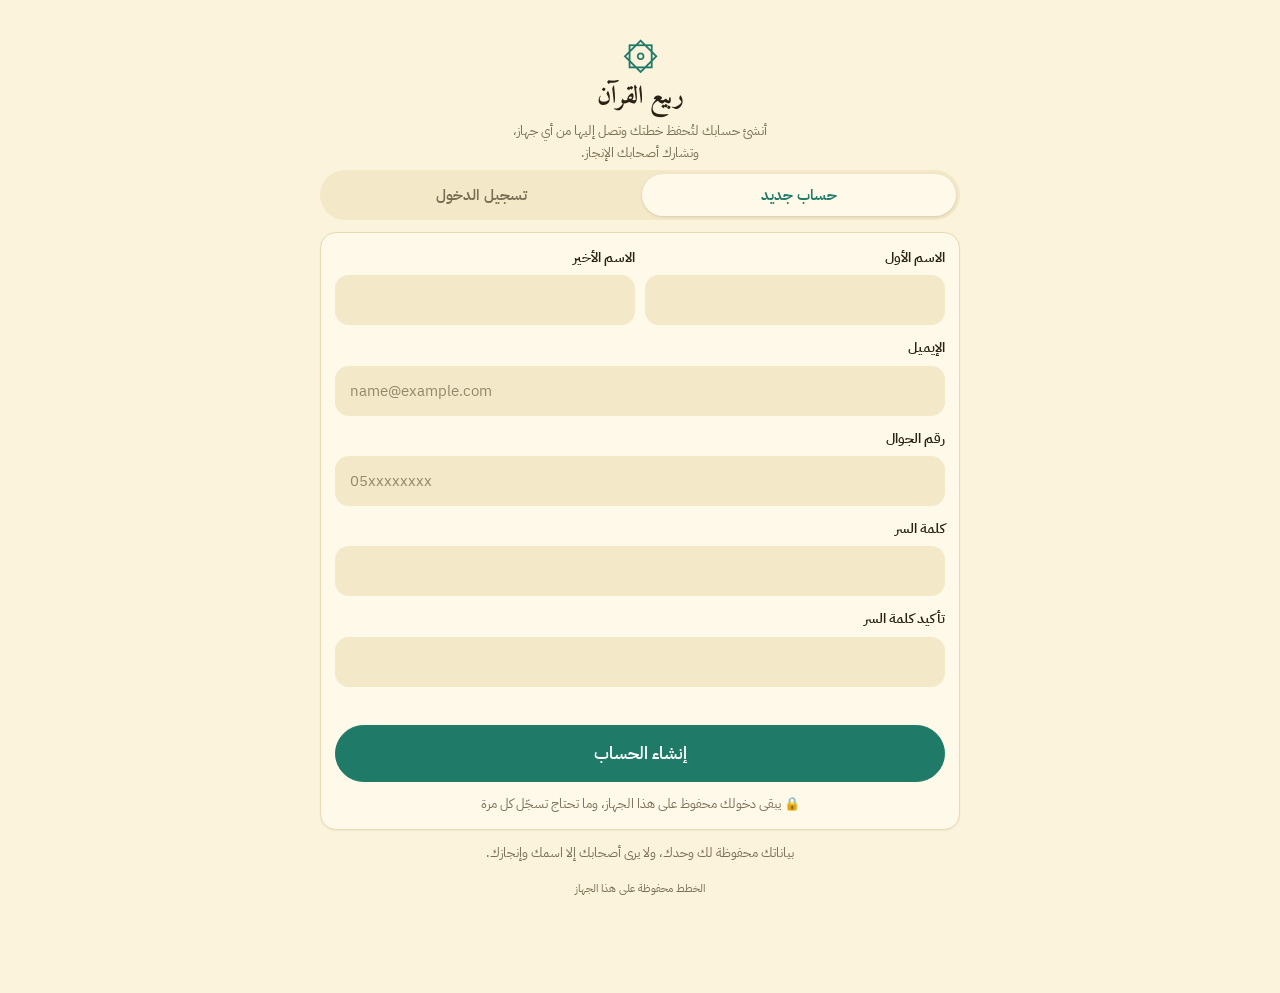
<file: index.html>
<!doctype html><html lang="ar" dir="rtl"><head><meta charset="utf-8">
<meta name="viewport" content="width=device-width,initial-scale=1,viewport-fit=cover">
<meta name="theme-color" content="#118A88"><meta name="description" content="ربيع القرآن: خطة حفظ ومراجعة القرآن، وردك كل يوم">
<link rel="manifest" href="manifest.webmanifest"><link rel="icon" href="icon.svg">
<link rel="apple-touch-icon" href="icon-180.png"><meta name="apple-mobile-web-app-capable" content="yes">
<meta name="apple-mobile-web-app-title" content="ربيع القرآن">
<link rel="stylesheet" href="css/base.css?v=2.12.50">
<link rel="stylesheet" href="css/app.css?v=2.12.50">
</head><body>
<title>ربيع القرآن</title>
<meta name="claude:viewport-fit-sides" content="cover">
<link rel="preconnect" href="https://fonts.googleapis.com">
<link rel="stylesheet" crossorigin="anonymous" href="https://fonts.googleapis.com/css2?family=Amiri:wght@400;700&family=Amiri+Quran&family=IBM+Plex+Sans+Arabic:wght@400;500;600;700&display=swap">

<div class="wrap" dir="rtl" lang="ar">
  <main id="view"></main>
  <div class="sync" id="sync"></div>
</div>
<nav class="nav" dir="rtl" aria-label="التنقل">
  <div class="in">
    <div class="tabs">
      <a href="#today" data-v="today"><svg viewBox="0 0 24 24" fill="none" stroke="currentColor" stroke-width="1.8"><circle cx="12" cy="12" r="4"/><path d="M12 2v2M12 20v2M4.9 4.9l1.4 1.4M17.7 17.7l1.4 1.4M2 12h2M20 12h2M4.9 19.1l1.4-1.4M17.7 6.3l1.4-1.4"/></svg>المهام</a>
      <a href="#plans" data-v="plans"><svg viewBox="0 0 24 24" fill="none" stroke="currentColor" stroke-width="1.8"><rect x="4" y="3" width="16" height="18" rx="2"/><path d="M8 8h8M8 12h8M8 16h5"/></svg>الخطط</a>
      <a href="#mushaf" data-v="mushaf"><svg viewBox="0 0 24 24" fill="none" stroke="currentColor" stroke-width="1.8"><path d="M12 6c-2-1.5-5-2-8-1.5V19c3-.5 6 0 8 1.5 2-1.5 5-2 8-1.5V4.5C17 4 14 4.5 12 6zM12 6v14.5"/></svg>المصحف</a>
      <a href="#groups" data-v="groups"><svg viewBox="0 0 24 24" fill="none" stroke="currentColor" stroke-width="1.8"><circle cx="9" cy="8" r="3.2"/><circle cx="17" cy="9.5" r="2.5"/><path d="M3 20c.8-3.6 3.2-5.5 6-5.5s5.2 1.9 6 5.5M15 15c2.8-.4 5 1.2 6 4.2"/></svg>الحلقات</a>
      <a href="#stats" data-v="stats"><svg viewBox="0 0 24 24" fill="none" stroke="currentColor" stroke-width="1.8"><path d="M4 20V10M10 20V4M16 20v-7M22 20H2"/></svg>الإنجاز</a>
      <a href="#me" data-v="me"><svg viewBox="0 0 24 24" fill="none" stroke="currentColor" stroke-width="1.8"><circle cx="12" cy="8" r="4"/><path d="M4 21c1.5-4 4.5-6 8-6s6.5 2 8 6"/></svg>الحساب</a>
    </div>
    <a class="fab" href="#new" aria-label="خطة جديدة"><svg viewBox="0 0 24 24" fill="none" stroke="currentColor" stroke-width="2.2"><path d="M12 5v14M5 12h14"/></svg></a>
  </div>
</nav>
<div id="sheet-root"></div>

<script>const APP_VER='2.12.50'; // the app version: bump it (and the ?v= below) on every release</script>
<script src="js/lang.js?v=2.12.50"></script>
<script src="js/quran-index.js?v=2.12.50"></script>
<script src="js/core.js?v=2.12.50"></script>
<script src="js/cloud.js?v=2.12.50"></script>
<script src="js/screens.js?v=2.12.50"></script>
<script src="js/mushaf.js?v=2.12.50"></script>
<script src="js/recite.js?v=2.12.50"></script>
<script src="js/app.js?v=2.12.50"></script>

<script>if('serviceWorker' in navigator){ const had=!!navigator.serviceWorker.controller; let done=false; navigator.serviceWorker.addEventListener('controllerchange',()=>{ if(had && !done){ done=true; location.reload(); } }); navigator.serviceWorker.register('sw.js').then(r=>{ r.update().catch(()=>{}); document.addEventListener('visibilitychange',()=>{ if(document.visibilityState==='visible') r.update().catch(()=>{}); }); }).catch(()=>{}); }</script>
</body></html>
</file>
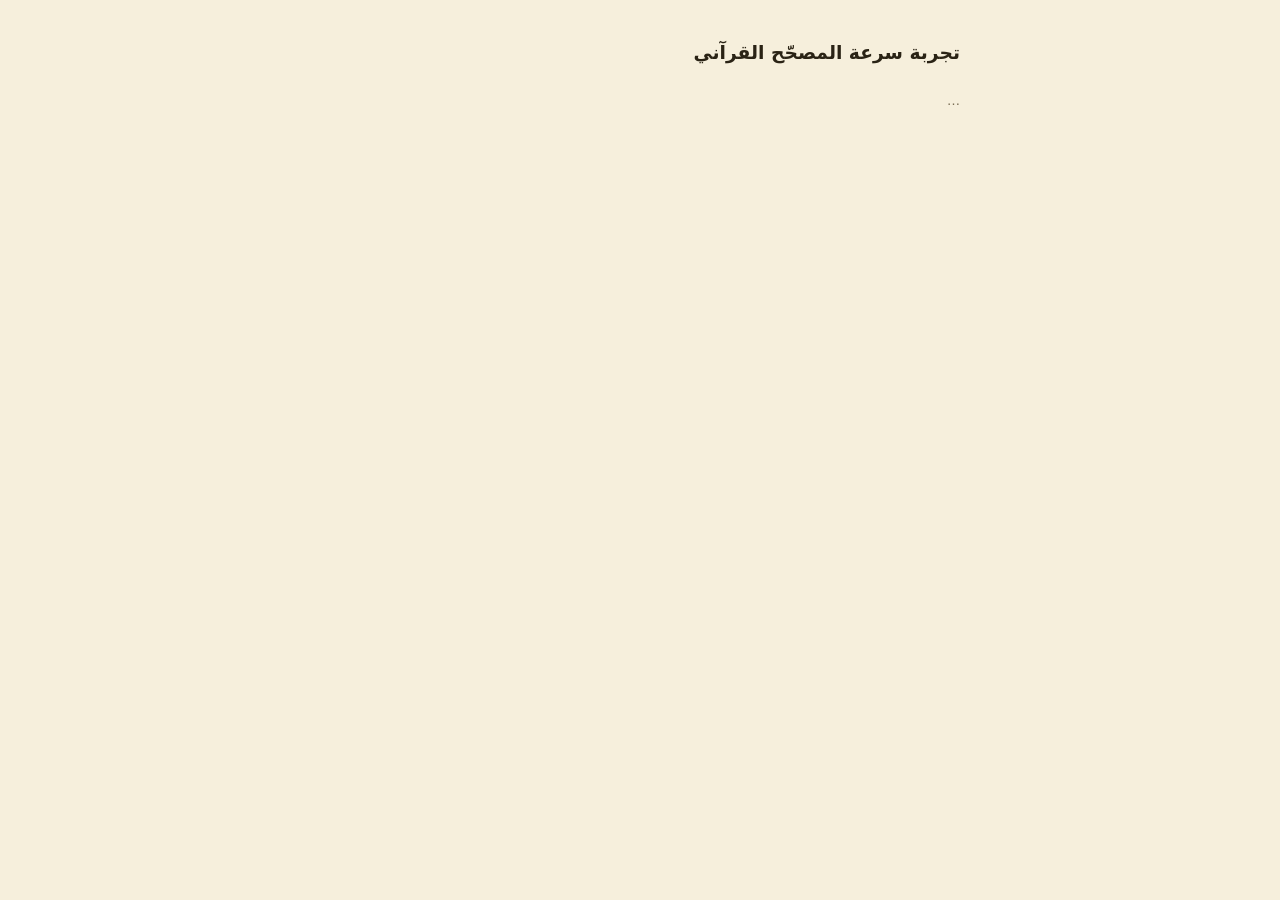
<file: lab/index.html>
<!DOCTYPE html><html lang="ar" dir="rtl"><head><meta charset="utf-8"><meta name="viewport" content="width=device-width,initial-scale=1"><title>تجربة سرعة المصحّح</title>
<style>body{font-family:system-ui,sans-serif;background:#f6efdc;color:#2a2315;max-width:640px;margin:auto;padding:16px;line-height:1.9}.m{color:#7a6e55;font-size:13px}div.r{background:#fff9e9;border:1px solid #e8dab2;border-radius:10px;padding:8px 12px;margin:8px 0}</style></head><body>
<h3>تجربة سرعة المصحّح القرآني</h3><p class="m" id="st">…</p><div id="out"></div>
<script>
const MODEL='nael239/tasme3-whisper-base-ar-quran-web', URLT='https://cdn.jsdelivr.net/npm/@huggingface/transformers@3.8.1/dist/transformers.min.js';
const st=t=>document.getElementById('st').textContent=t;
(async()=>{
  if(!crossOriginIsolated && 'serviceWorker' in navigator && !sessionStorage.getItem('coi')){ sessionStorage.setItem('coi','1'); await navigator.serviceWorker.register('coi-sw.js'); await navigator.serviceWorker.ready; location.reload(); return; }
  const q=new URLSearchParams(location.search), thr=Math.min(+(q.get('t')||Math.min(4,navigator.hardwareConcurrency||2)), navigator.hardwareConcurrency||2);
  st(`cores ${navigator.hardwareConcurrency} · isolated ${crossOriginIsolated} · threads ${crossOriginIsolated?thr:1} · loading…`);
  const WK=`let PR,MD,TK;
  self.onmessage=async e=>{ const m=e.data; try{
    if(m.t==='load'){ const T=await import(m.url); T.env.allowLocalModels=false; T.env.backends.onnx.wasm.numThreads=m.thr;
      PR=await T.AutoProcessor.from_pretrained(m.model); TK=PR.tokenizer; MD=await T.WhisperForConditionalGeneration.from_pretrained(m.model,{dtype:'q8',device:'wasm'}); self.postMessage({t:'ready'}); }
    else { const t0=performance.now(); const f=await PR(m.a); const t1=performance.now(); let x=f.input_features; let n=Math.max(1000,Math.ceil(m.a.length/160)+40); n+=n%2; if(n<x.dims[2]) x=x.slice(null,null,[0,n]);
      const out=await MD.generate({inputs:x,language:'ar',task:'transcribe',max_new_tokens:120}); self.postMessage({t:'txt',text:TK.batch_decode(out,{skip_special_tokens:true})[0],ms:Math.round(performance.now()-t0),fe:Math.round(t1-t0)}); }
  }catch(err){ self.postMessage({t:'err',msg:String(err&&err.message||err)}); } };`;
  const w=new Worker(URL.createObjectURL(new Blob([WK],{type:'text/javascript'})),{type:'module'});
  const wait=()=>new Promise(r=>{ w.onmessage=e=>r(e.data); });
  w.postMessage({t:'load',url:URLT,model:MODEL,thr:crossOriginIsolated?thr:1}); let r=await wait(); if(r.t==='err'){ st('خطأ: '+r.msg); return; }
  st(`cores ${navigator.hardwareConcurrency} · isolated ${crossOriginIsolated} · threads ${crossOriginIsolated?thr:1} · ready`);
  const out=document.getElementById('out');
  for(const a of [1,2,3,4]){ const ab=await (await fetch(`https://everyayah.com/data/Husary_128kbps/112${String(a).padStart(3,'0')}.mp3`)).arrayBuffer();
    const buf=await new OfflineAudioContext(1,16000,16000).decodeAudioData(ab); const oc=new OfflineAudioContext(1,Math.ceil(buf.duration*16000),16000), s=oc.createBufferSource(); s.buffer=buf; s.connect(oc.destination); s.start(); const ren=await oc.startRendering();
    const pcm=new Float32Array(ren.getChannelData(0)); w.postMessage({t:'run',a:pcm},[pcm.buffer]); r=await wait();
    out.insertAdjacentHTML('beforeend',`<div class="r"><b>${a}</b> ${r.text||('خطأ: '+r.msg)} <span class="m" dir="ltr">(${r.ms} ms · feat ${r.fe} · audio ${buf.duration.toFixed(1)}s)</span></div>`); }
})();
</script></body></html>
</file>
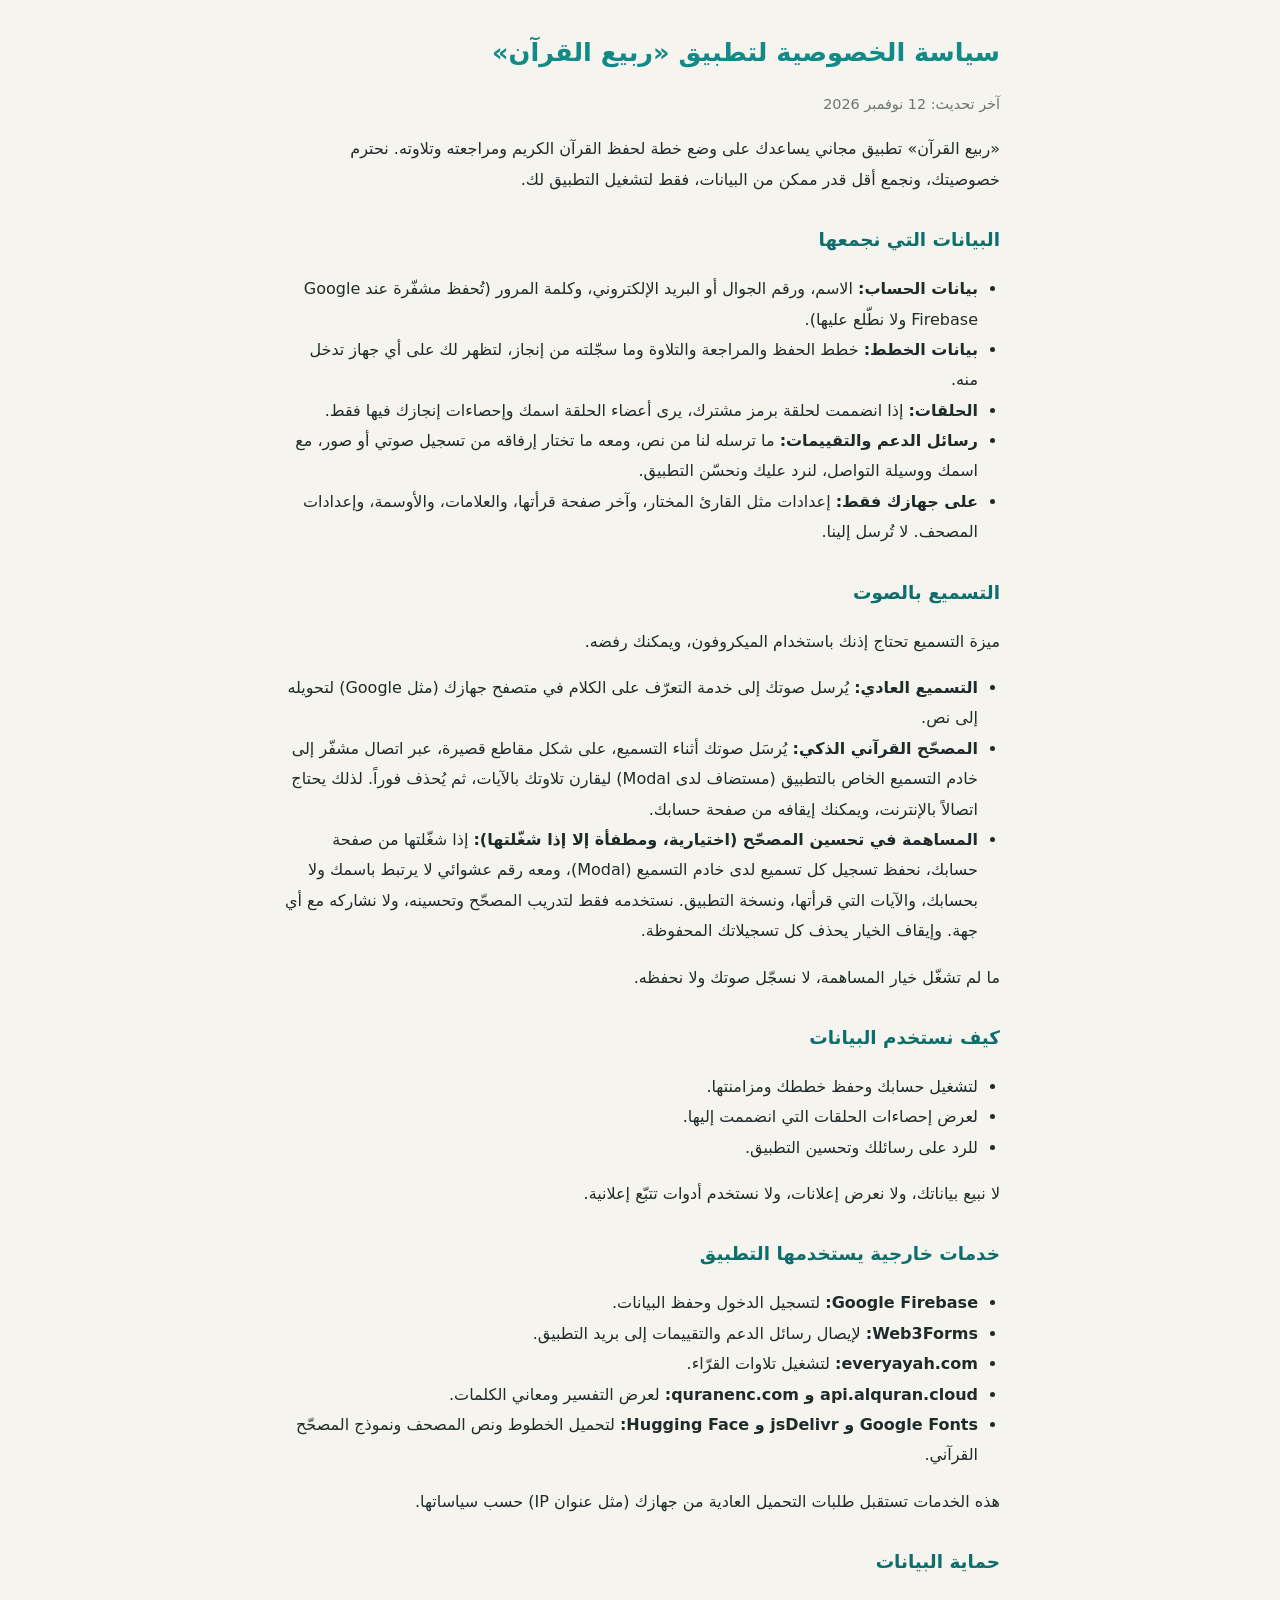
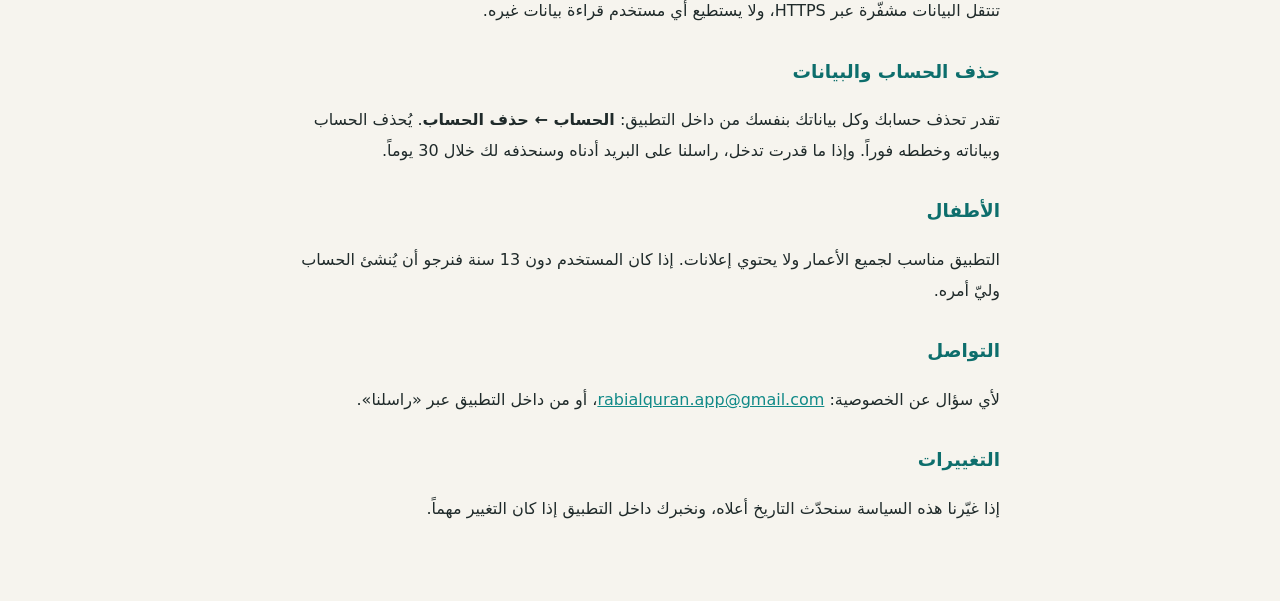
<file: privacy.html>
<!DOCTYPE html>
<html lang="ar" dir="rtl">
<head>
<meta charset="utf-8">
<meta name="viewport" content="width=device-width,initial-scale=1">
<title>سياسة الخصوصية - ربيع القرآن</title>
<link rel="icon" href="icon-192.png">
<style>
body{font-family:system-ui,-apple-system,"Segoe UI",Tahoma,sans-serif;background:#F6F4EE;color:#1f2a2a;margin:0;line-height:1.9}
main{max-width:720px;margin:0 auto;padding:28px 20px 60px}
h1{color:#118A88;font-size:1.6rem;margin:0 0 4px}
h2{color:#0d6e6c;font-size:1.15rem;margin:28px 0 6px}
.muted{color:#6b7575;font-size:.9rem}
ul{padding-inline-start:22px}
a{color:#118A88}
</style>
</head>
<body>
<main>
<h1>سياسة الخصوصية لتطبيق «ربيع القرآن»</h1>
<p class="muted">آخر تحديث: 12 نوفمبر 2026</p>

<p>«ربيع القرآن» تطبيق مجاني يساعدك على وضع خطة لحفظ القرآن الكريم ومراجعته وتلاوته. نحترم خصوصيتك، ونجمع أقل قدر ممكن من البيانات، فقط لتشغيل التطبيق لك.</p>

<h2>البيانات التي نجمعها</h2>
<ul>
<li><b>بيانات الحساب:</b> الاسم، ورقم الجوال أو البريد الإلكتروني، وكلمة المرور (تُحفظ مشفّرة عند Google Firebase ولا نطّلع عليها).</li>
<li><b>بيانات الخطط:</b> خطط الحفظ والمراجعة والتلاوة وما سجّلته من إنجاز، لتظهر لك على أي جهاز تدخل منه.</li>
<li><b>الحلقات:</b> إذا انضممت لحلقة برمز مشترك، يرى أعضاء الحلقة اسمك وإحصاءات إنجازك فيها فقط.</li>
<li><b>رسائل الدعم والتقييمات:</b> ما ترسله لنا من نص، ومعه ما تختار إرفاقه من تسجيل صوتي أو صور، مع اسمك ووسيلة التواصل، لنرد عليك ونحسّن التطبيق.</li>
<li><b>على جهازك فقط:</b> إعدادات مثل القارئ المختار، وآخر صفحة قرأتها، والعلامات، والأوسمة، وإعدادات المصحف. لا تُرسل إلينا.</li>
</ul>

<h2>التسميع بالصوت</h2>
<p>ميزة التسميع تحتاج إذنك باستخدام الميكروفون، ويمكنك رفضه.</p>
<ul>
<li><b>التسميع العادي:</b> يُرسل صوتك إلى خدمة التعرّف على الكلام في متصفح جهازك (مثل Google) لتحويله إلى نص.</li>
<li><b>المصحّح القرآني الذكي:</b> يُرسَل صوتك أثناء التسميع، على شكل مقاطع قصيرة، عبر اتصال مشفّر إلى خادم التسميع الخاص بالتطبيق (مستضاف لدى Modal) ليقارن تلاوتك بالآيات، ثم يُحذف فوراً. لذلك يحتاج اتصالاً بالإنترنت، ويمكنك إيقافه من صفحة حسابك.</li>
<li><b>المساهمة في تحسين المصحّح (اختيارية، ومطفأة إلا إذا شغّلتها):</b> إذا شغّلتها من صفحة حسابك، نحفظ تسجيل كل تسميع لدى خادم التسميع (Modal)، ومعه رقم عشوائي لا يرتبط باسمك ولا بحسابك، والآيات التي قرأتها، ونسخة التطبيق. نستخدمه فقط لتدريب المصحّح وتحسينه، ولا نشاركه مع أي جهة. وإيقاف الخيار يحذف كل تسجيلاتك المحفوظة.</li>
</ul>
<p>ما لم تشغّل خيار المساهمة، لا نسجّل صوتك ولا نحفظه.</p>

<h2>كيف نستخدم البيانات</h2>
<ul>
<li>لتشغيل حسابك وحفظ خططك ومزامنتها.</li>
<li>لعرض إحصاءات الحلقات التي انضممت إليها.</li>
<li>للرد على رسائلك وتحسين التطبيق.</li>
</ul>
<p>لا نبيع بياناتك، ولا نعرض إعلانات، ولا نستخدم أدوات تتبّع إعلانية.</p>

<h2>خدمات خارجية يستخدمها التطبيق</h2>
<ul>
<li><b>Google Firebase:</b> لتسجيل الدخول وحفظ البيانات.</li>
<li><b>Web3Forms:</b> لإيصال رسائل الدعم والتقييمات إلى بريد التطبيق.</li>
<li><b>everyayah.com:</b> لتشغيل تلاوات القرّاء.</li>
<li><b>api.alquran.cloud و quranenc.com:</b> لعرض التفسير ومعاني الكلمات.</li>
<li><b>Google Fonts و jsDelivr و Hugging Face:</b> لتحميل الخطوط ونص المصحف ونموذج المصحّح القرآني.</li>
</ul>
<p>هذه الخدمات تستقبل طلبات التحميل العادية من جهازك (مثل عنوان IP) حسب سياساتها.</p>

<h2>حماية البيانات</h2>
<p>تنتقل البيانات مشفّرة عبر HTTPS، ولا يستطيع أي مستخدم قراءة بيانات غيره.</p>

<h2>حذف الحساب والبيانات</h2>
<p>تقدر تحذف حسابك وكل بياناتك بنفسك من داخل التطبيق: <b>الحساب ← حذف الحساب</b>. يُحذف الحساب وبياناته وخططه فوراً. وإذا ما قدرت تدخل، راسلنا على البريد أدناه وسنحذفه لك خلال 30 يوماً.</p>

<h2>الأطفال</h2>
<p>التطبيق مناسب لجميع الأعمار ولا يحتوي إعلانات. إذا كان المستخدم دون 13 سنة فنرجو أن يُنشئ الحساب وليّ أمره.</p>

<h2>التواصل</h2>
<p>لأي سؤال عن الخصوصية: <a href="mailto:rabialquran.app@gmail.com">rabialquran.app@gmail.com</a>، أو من داخل التطبيق عبر «راسلنا».</p>

<h2>التغييرات</h2>
<p>إذا غيّرنا هذه السياسة سنحدّث التاريخ أعلاه، ونخبرك داخل التطبيق إذا كان التغيير مهماً.</p>
</main>
</body>
</html>
</file>
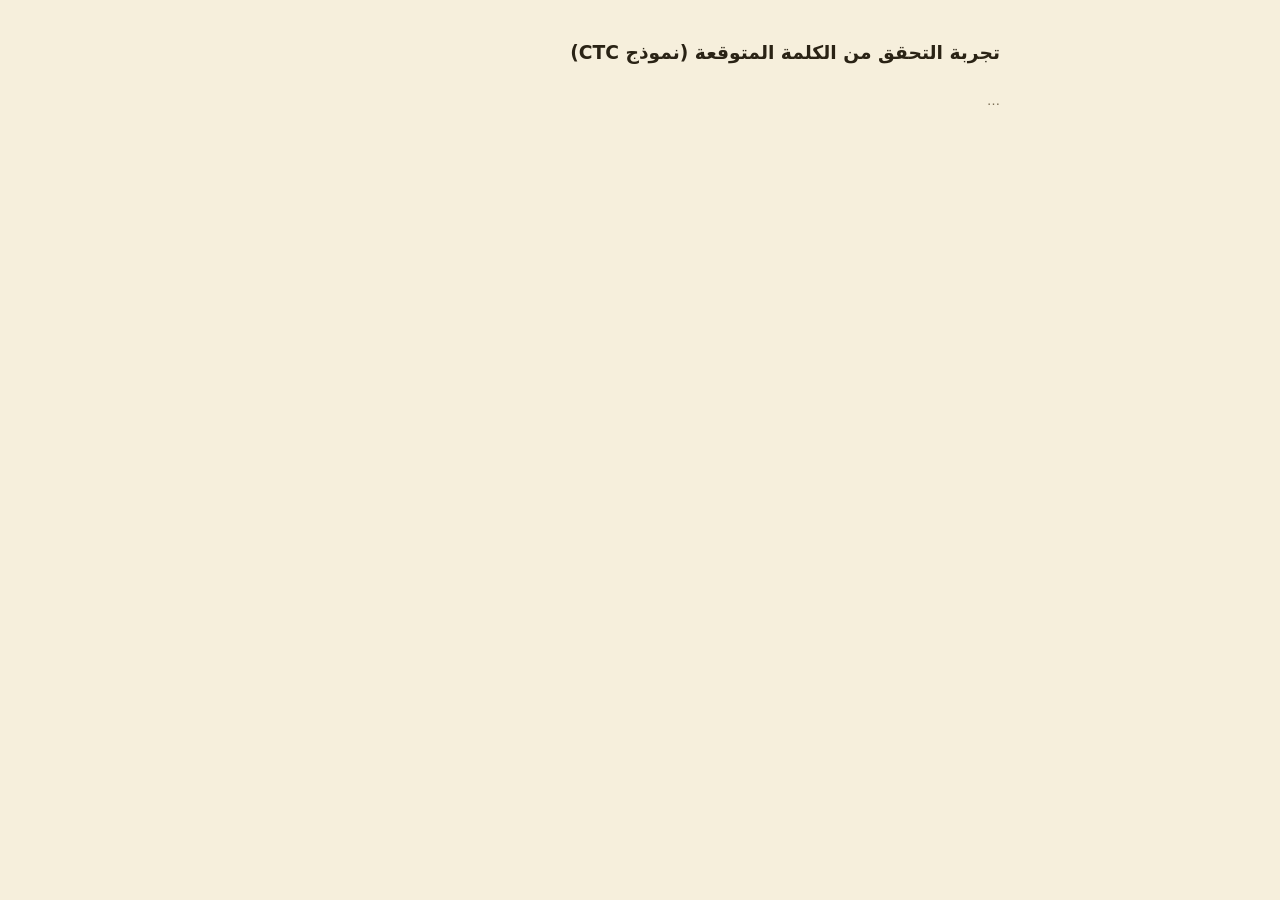
<file: lab/ctc.html>
<!DOCTYPE html><html lang="ar" dir="rtl"><head><meta charset="utf-8"><meta name="viewport" content="width=device-width,initial-scale=1"><title>تجربة التحقق من الكلمات</title>
<style>body{font-family:system-ui,sans-serif;background:#f6efdc;color:#2a2315;max-width:720px;margin:auto;padding:16px;line-height:1.9}.m{color:#7a6e55;font-size:13px}div.r{background:#fff9e9;border:1px solid #e8dab2;border-radius:10px;padding:8px 12px;margin:8px 0}.w{display:inline-block;margin:0 4px;padding:0 6px;border-radius:6px}.ok{background:#d5eedd}.bad{background:#f6d0d0}.mid{background:#f5e6b8}</style></head><body>
<h3>تجربة التحقق من الكلمة المتوقعة (نموذج CTC)</h3><p class="m" id="st">…</p><div id="out"></div>
<script>
const MODEL='mostafanewir70/quran-recitation-ctc-onnx', URLT='https://cdn.jsdelivr.net/npm/@huggingface/transformers@3.8.1/dist/transformers.min.js';
const st=t=>document.getElementById('st').textContent=t;
// letter groups so spelling differences (hamza seats, alef forms, ta marbuta) don't count as mistakes
const GRP={'ا':'ا','أ':'ا','إ':'ا','آ':'ا','ٱ':'ا','ء':'ء','ؤ':'ء','ئ':'ء','ى':'ي','ي':'ي','ة':'ه','ه':'ه'};
const LET='ءآأؤإئابةتثجحخدذرزسشصضطظعغفقكلمنهوىيٱ';
const g=c=>GRP[c]||c;
const letters=w=>[...w.normalize('NFC')].filter(c=>LET.includes(c)).map(g);
const TESTS=[ // [ayah, expected text (what the reciter should say)]
 [1,'قل هو الله أحد'],[2,'الله الصمد'],[3,'لم يلد ولم يولد'],[4,'ولم يكن له كفوا أحد'],
 [1,'قل هو الله واحد',true],[3,'لم يلد ولم يخلق',true],[4,'ولم يكن له مثلا أحد',true]];
(async()=>{
  if(!crossOriginIsolated && 'serviceWorker' in navigator && !sessionStorage.getItem('coi')){ sessionStorage.setItem('coi','1'); await navigator.serviceWorker.register('coi-sw.js'); await navigator.serviceWorker.ready; location.reload(); return; }
  const thr=crossOriginIsolated?Math.min(4,navigator.hardwareConcurrency||2):1;
  st(`isolated ${crossOriginIsolated} · threads ${thr} · loading model (~240MB first time)…`);
  const T=await import(URLT); T.env.allowLocalModels=false; T.env.backends.onnx.wasm.numThreads=thr;
  let last=0; const prog=p=>{ if(p.total && Date.now()-last>500){ last=Date.now(); st(`loading ${p.file} ${Math.round(100*p.loaded/p.total)}%`); } };
  const PR=await T.AutoProcessor.from_pretrained(MODEL,{progress_callback:prog});
  const MD=await T.AutoModelForCTC.from_pretrained(MODEL,{dtype:'q4',device:'wasm',progress_callback:prog});
  const vocab=await (await fetch(`https://huggingface.co/${MODEL}/resolve/main/vocab.json`)).json(); const id2c=[]; for(const [c,i] of Object.entries(vocab)) id2c[i]=c;
  st(`isolated ${crossOriginIsolated} · threads ${thr} · ready`);
  const out=document.getElementById('out'), cache={};
  for(const [a,text,wrong] of TESTS){
    let pcm=cache[a]; if(!pcm){ const ab=await (await fetch(`https://everyayah.com/data/Husary_128kbps/112${String(a).padStart(3,'0')}.mp3`)).arrayBuffer();
      const buf=await new OfflineAudioContext(1,16000,16000).decodeAudioData(ab); const oc=new OfflineAudioContext(1,Math.ceil(buf.duration*16000),16000), s=oc.createBufferSource(); s.buffer=buf; s.connect(oc.destination); s.start(); pcm=cache[a]=new Float32Array((await oc.startRendering()).getChannelData(0)); }
    const t0=performance.now(); const inp=await PR(pcm); const o=await MD(inp); const t1=performance.now();
    const L=o.logits, [ ,TT,V]=L.dims, D=L.data;
    // reduced log-probs per frame: blank (pad + diacritics + separators) and one per letter group
    const keys=[...new Set([...LET].map(g))], K=keys.length, lp=new Float32Array(TT*(K+1)); let greedy='';
    for(let t=0;t<TT;t++){ let mx=-1e9; for(let v=0;v<V;v++) mx=Math.max(mx,D[t*V+v]); const p=new Float64Array(K+1); let z=0, best=0, bv=-1;
      for(let v=0;v<V;v++){ const e=Math.exp(D[t*V+v]-mx); z+=e; const c=id2c[v]; const k=c&&LET.includes(c)?keys.indexOf(g(c)):-1; p[k+1]+=e; if(D[t*V+v]>bv){bv=D[t*V+v];best=v;} }
      for(let k=0;k<=K;k++) lp[t*(K+1)+k]=Math.log(Math.max(p[k]/z,1e-12)); const c=id2c[best]; if(c&&c!=='<pad>') greedy+=c==='|'?' ':c; }
    // forced alignment (CTC Viterbi) of the expected letters; each letter may be skipped with a penalty
    const words=text.split(' '), lab=[], wOf=[]; words.forEach((w,i)=>letters(w).forEach(c=>{ lab.push(keys.indexOf(c)+1); wOf.push(i); }));
    const S=2*lab.length+1, NEG=-1e9, SKIP=-6; let prev=new Float64Array(S).fill(NEG), cur; const bp=[];
    const em=(t,s)=>s%2===0?lp[t*(K+1)]:lp[t*(K+1)+lab[(s-1)/2]];
    prev[0]=em(0,0); if(S>1) prev[1]=em(0,1);
    for(let t=1;t<TT;t++){ cur=new Float64Array(S).fill(NEG); const b=new Int32Array(S);
      for(let s=0;s<S;s++){ let best=prev[s], from=s;
        if(s>0 && prev[s-1]>best){ best=prev[s-1]; from=s-1; }
        if(s>1 && s%2===1 && lab[(s-1)/2]!==lab[(s-3)/2] && prev[s-2]>best){ best=prev[s-2]; from=s-2; }
        if(s>3 && s%2===1 && prev[s-4]+SKIP>best){ best=prev[s-4]+SKIP; from=s-4; }
        cur[s]=best+em(t,s); b[s]=from; }
      bp.push(b); prev=cur; }
    let s=prev[S-1]>prev[S-2]?S-1:S-2; const path=new Int32Array(TT); for(let t=TT-1;t>=0;t--){ path[t]=s; if(t>0) s=bp[t-1][s]; }
    // per-word score: mean over its frames of log p(expected letter) minus log p(best other letter)
    const sc=words.map(()=>[0,0]);
    for(let t=0;t<TT;t++){ const st2=path[t]; if(st2%2===0) continue; const li=(st2-1)/2, k=lab[li]; let bo=-1e9; for(let j=1;j<=K;j++) if(j!==k) bo=Math.max(bo,lp[t*(K+1)+j]); bo=Math.max(bo,lp[t*(K+1)]); sc[wOf[li]][0]+=Math.min(0,lp[t*(K+1)+k]-bo); sc[wOf[li]][1]++; }
    const seen=words.map((w,i)=>sc[i][1]);
    const html=words.map((w,i)=>{ const n=sc[i][1], v=n?sc[i][0]/n:-99, need=letters(w).length; const cov=n/Math.max(1,need); const cls=(v>-1.5&&cov>=0.6)?'ok':(v>-4&&cov>=0.4)?'mid':'bad'; return `<span class="w ${cls}">${w} <span class="m" dir="ltr">${v.toFixed(1)} ${n}/${need}</span></span>`; }).join(' ');
    out.insertAdjacentHTML('beforeend',`<div class="r"><b>${a}${wrong?' (نص خطأ متعمد)':''}</b> ${html}<br><span class="m">سمع: ${greedy} · <span dir="ltr">${Math.round(t1-t0)} ms · audio ${(pcm.length/16000).toFixed(1)}s · frames ${TT}</span></span></div>`);
  }
})().catch(e=>st('خطأ: '+(e.message||e)));
</script></body></html>
</file>
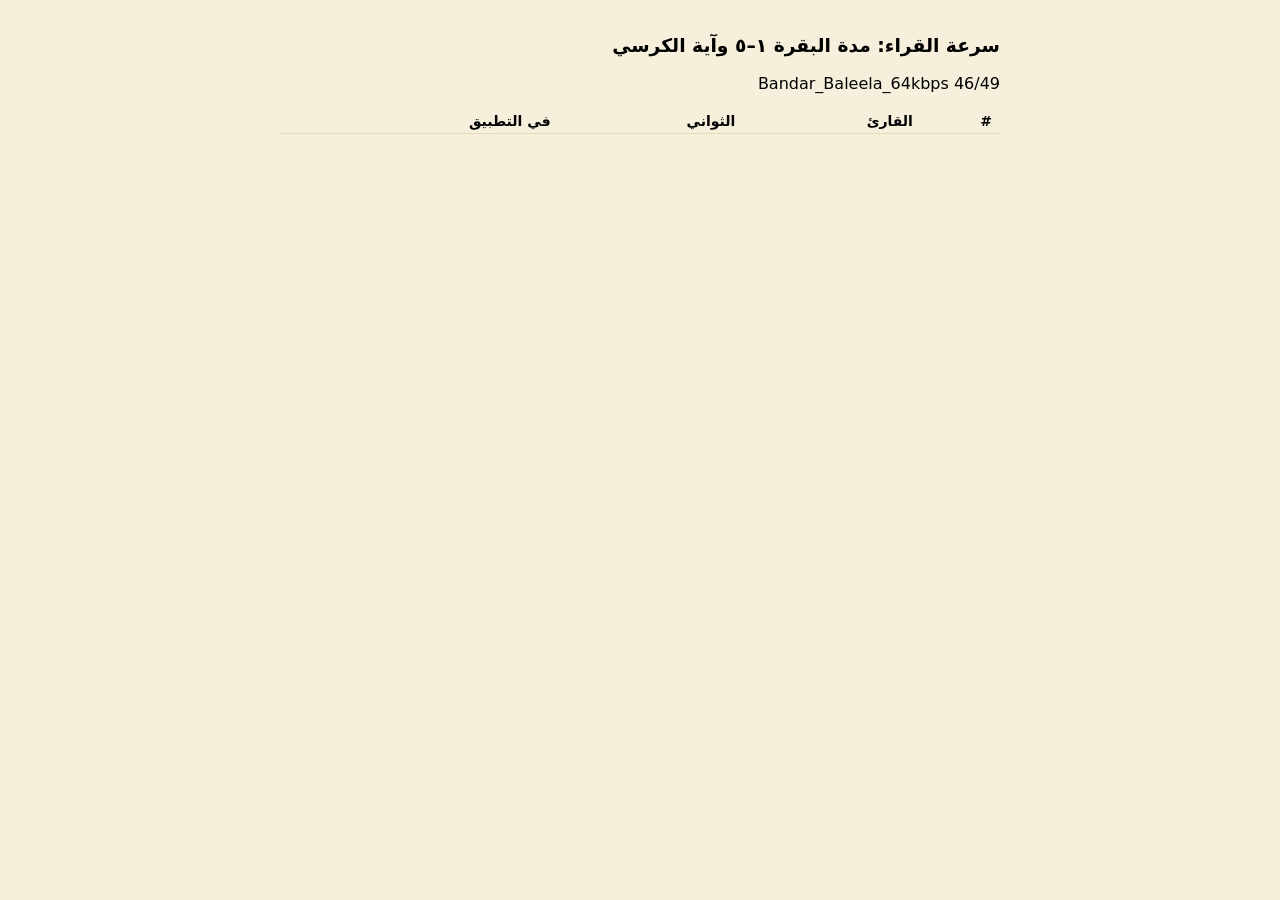
<file: lab/speed.html>
<!DOCTYPE html><html lang="ar" dir="rtl"><head><meta charset="utf-8"><title>سرعة القراء</title><style>body{font-family:system-ui,sans-serif;max-width:720px;margin:auto;padding:16px;background:#f6efdc}table{border-collapse:collapse;width:100%}td,th{border-bottom:1px solid #e8dab2;padding:4px 8px;font-size:14px;text-align:right}</style></head><body>
<h3>سرعة القراء: مدة البقرة ١–٥ وآية الكرسي</h3><p id="st">…</p><table id="t"><tr><th>#</th><th>القارئ</th><th>الثواني</th><th>في التطبيق</th></tr></table>
<script>
const APP=['Husary_128kbps','Husary_Muallim_128kbps','Minshawy_Murattal_128kbps','Abdul_Basit_Murattal_192kbps','Maher_AlMuaiqly_64kbps','Abdurrahmaan_As-Sudais_192kbps','Saood_ash-Shuraym_128kbps','Yasser_Ad-Dussary_128kbps','Abu_Bakr_Ash-Shaatree_128kbps','Ghamadi_40kbps','Hudhaify_128kbps','Muhammad_Ayyoub_128kbps','Abdullaah_3awwaad_Al-Juhaynee_128kbps','Abdullah_Basfar_192kbps','Nasser_Alqatami_128kbps','Ahmed_ibn_Ali_al-Ajamy_128kbps_ketaballah.net','Fares_Abbad_64kbps','Ali_Jaber_64kbps','Abdul_Basit_Mujawwad_128kbps'];
const MORE=['Abdullah_Matroud_128kbps','Mohammad_al_Tablaway_128kbps','Salah_Al_Budair_128kbps','Salaah_AbdulRahman_Bukhatir_128kbps','Muhammad_Jibreel_128kbps','Khaalid_Abdullaah_al-Qahtaanee_192kbps','Akram_AlAlaqimy_128kbps','Hani_Rifai_192kbps','Ibrahim_Akhdar_32kbps','Muhsin_Al_Qasim_192kbps','Karim_Mansoori_40kbps','Ayman_Sowaid_64kbps','Mahmoud_Ali_Al_Banna_32kbps','Abdullah_Basfar_32kbps','Alafasy_128kbps','Mustafa_Ismail_48kbps','Aziz_Alili_128kbps','Yaser_Salamah_128kbps','Nabil_Rifa3i_48kbps','Sahl_Yassin_128kbps','Muhammad_AbdulKareem_128kbps','Abdullah_Ali_Jabir_128kbps','Abdurrahmaan_As-Sudais_64kbps','Ali_Hajjaj_AlSuesy_128kbps','Abdulkareem_Al_Hazmi_128kbps','Khalefa_Al_Tunaiji_64kbps','Bandar_Baleela_64kbps','Ahmed_Neana_128kbps','Fatih_Seferagic_48kbps','Mahmoud_Ali_Al_Banna_32kbps'];
const AY=['002001','002002','002003','002004','002005','002255'];
(async()=>{ const rows=[]; const all=[...APP.map(r=>[r,1]),...MORE.filter(r=>!APP.includes(r)).map(r=>[r,0])]; let i=0;
 for(const [r,inApp] of all){ i++; document.getElementById('st').textContent=`${i}/${all.length} ${r}`; let sec=0, ok=true;
   for(const a of AY){ try{ const res=await fetch(`https://everyayah.com/data/${r}/${a}.mp3`); if(!res.ok){ok=false;break;} const b=await new OfflineAudioContext(1,16000,16000).decodeAudioData(await res.arrayBuffer()); sec+=b.duration; }catch(e){ ok=false; break; } }
   if(ok) rows.push([r,sec,inApp]); }
 rows.sort((a,b)=>a[1]-b[1]); const t=document.getElementById('t'); rows.forEach(([r,s,inApp],k)=>t.insertAdjacentHTML('beforeend',`<tr><td>${k+1}</td><td dir="ltr">${r}</td><td>${s.toFixed(0)}</td><td>${inApp?'✓':''}</td></tr>`));
 document.getElementById('st').textContent='تم';
})();
</script></body></html>
</file>
<file: css/base.css>
*{box-sizing:border-box}html,body{margin:0}
/* v2.10 mushaf top bar */
.topbar.mtop{display:flex;align-items:center;gap:2px;padding-block:8px}
.mtl{display:flex;gap:0;flex:none}
.mtb{width:40px;height:40px;border:0;background:transparent;border-radius:12px;display:grid;place-items:center;color:var(--accent);cursor:pointer;flex:none;padding:0;text-decoration:none}
.mtb svg{width:23px;height:23px;display:block}.mtb:active{background:var(--soft)}
.mtt{flex:1;min-width:0;text-align:center;text-decoration:none;color:var(--ink);line-height:1.3;padding:2px 4px;border-radius:12px}
.mtt b{display:block;font-size:15px;white-space:nowrap;overflow:hidden;text-overflow:ellipsis}.mtt small{display:block;font-size:11.5px;color:var(--muted);white-space:nowrap}
.mmi>svg{width:22px;height:22px}
.mmsw{display:flex;gap:8px;overflow-x:auto;padding:2px 2px 6px;scrollbar-width:none}
.mmsw button{flex:none;width:52px;height:52px;border-radius:14px;border:2px solid var(--line);background:var(--surface);display:grid;place-items:center;cursor:pointer;padding:0}
.mmsw button.on{border-color:var(--accent);box-shadow:0 0 0 2px var(--soft)}.mmsw .mthdot{width:34px;height:34px;border-radius:10px}
.fsmp{background:var(--surface);border:1px solid var(--line);border-radius:14px;padding:6px 14px;max-height:180px;overflow:auto}
.tfopt.fsz{justify-content:center;gap:18px}.tfopt.fsz b{font-size:18px;min-width:30px;text-align:center}
.mshc{display:flex;align-items:center;gap:12px;background:var(--surface);border:2px solid var(--accent);border-radius:14px;padding:12px 14px}
.mshc>span:nth-child(2){flex:1}.mshc small{display:block;color:var(--muted);font-size:12.5px}.mshc small.ok{color:var(--accent)}
.mshi svg{width:30px;height:30px;color:var(--accent)}
.tfsrc{display:flex;align-items:center;gap:10px;width:100%;background:var(--surface);border:1px solid var(--line);border-radius:14px;padding:8px 12px;cursor:pointer;text-align:start;font:inherit;color:var(--ink)}
.tfsrc>span{flex:1;display:flex;flex-wrap:wrap;gap:6px}.tfsrc i{font-style:normal;background:var(--soft);color:var(--accent);border-radius:99px;padding:3px 10px;font-size:13px}
.tfsrc>b{color:var(--accent);font-size:14px;flex:none}
.tfls{display:flex;flex-direction:column;gap:8px}
.tfli{display:flex;align-items:center;gap:6px;background:var(--surface);border:1px solid var(--line);border-radius:14px;padding:8px 10px 8px 8px;width:100%;font:inherit;color:var(--ink);text-align:start}
.tfli>b{width:24px;height:24px;border-radius:50%;background:var(--soft);color:var(--accent);display:grid;place-items:center;font-size:13px;flex:none}
.tfli>span{flex:1;min-width:0;font-size:15px}.tfli .icon-btn{width:34px;height:34px;font-size:16px}.tfli .icon-btn:disabled{opacity:.3}
.tfli .tfx{color:var(--warn)}.tfli.add{cursor:pointer;border-style:dashed}.tfli.add em{font-style:normal;color:var(--accent);font-weight:700;font-size:14px}
.tatf+.tatf{margin-top:8px}
.tw{border-radius:6px}.wbon{background:rgba(31,140,110,.18);border-radius:6px}
.wbpop{position:fixed;z-index:60;display:flex;flex-direction:column;align-items:center;gap:2px;min-width:120px;max-width:min(300px,calc(100vw - 16px));background:var(--surface);color:var(--ink);border:1px solid var(--line);border-radius:16px;padding:10px 14px 8px;box-shadow:0 8px 28px rgba(0,0,0,.22);text-align:center}
.wbpop .wbwar{font-family:"KFGQPC Hafs","Amiri Quran","Amiri",serif;font-size:28px;font-weight:400;line-height:1.6}
.wbpop .wbtr{font-size:15px;color:var(--accent);font-style:italic}.wbpop .wbtl{font-size:15px}
.wbplay{margin-top:4px;width:36px;height:36px;border-radius:50%;border:0;background:var(--soft);color:var(--accent);display:grid;place-items:center;cursor:pointer}.wbplay svg{width:20px;height:20px}
.tjsmp{padding-bottom:10px}
.rstars{display:flex;justify-content:center;gap:6px;direction:ltr}.rstars button{font-size:40px;line-height:1;border:0;background:none;color:var(--line);cursor:pointer;padding:2px}.rstars button.on{color:#E8A10F}

body.mreading .mslide{position:fixed;left:14px;right:14px;max-width:612px;margin:0 auto;bottom:calc(150px + env(safe-area-inset-bottom,0px));z-index:25;background:var(--surface);border:1px solid var(--line);border-radius:99px;padding:6px 12px;box-shadow:0 6px 24px rgba(0,0,0,.18);display:flex}
body.mreading:not(.mui) .mslide{display:none}
body.mreading.mui .plbar{bottom:calc(206px + env(safe-area-inset-bottom,0px))}
.mslide input{flex:1;width:100%;margin:0;height:28px;background:transparent;-webkit-appearance:none;appearance:none;cursor:pointer}
.mslide input::-webkit-slider-runnable-track{height:6px;border-radius:9px;background:var(--soft)}
.mslide input::-moz-range-track{height:6px;border-radius:9px;background:var(--soft)}
.mslide input::-webkit-slider-thumb{-webkit-appearance:none;width:26px;height:26px;border-radius:50%;background:var(--accent);border:3px solid var(--surface);box-shadow:0 1px 5px rgba(0,0,0,.3);margin-top:-10px}
.mslide input::-moz-range-thumb{width:22px;height:22px;border-radius:50%;background:var(--accent);border:3px solid var(--surface);box-shadow:0 1px 5px rgba(0,0,0,.3)}
.mslb{position:fixed;bottom:calc(196px + env(safe-area-inset-bottom,0px));background:var(--surface);border:1px solid var(--line);border-radius:12px;padding:6px 14px;text-align:center;box-shadow:0 6px 20px rgba(0,0,0,.2);pointer-events:none;white-space:nowrap}
.mslb b{display:block;font-size:14px}.mslb span{font-size:15px;color:var(--accent);font-weight:700}

.mthpop{position:fixed;z-index:61;display:grid;grid-template-columns:repeat(4,1fr);gap:6px;background:var(--surface);border:1px solid var(--line);border-radius:18px;padding:10px;box-shadow:0 10px 30px rgba(0,0,0,.25);width:min(300px,calc(100vw - 16px))}
.mthpop button{display:flex;flex-direction:column;align-items:center;gap:4px;border:2px solid transparent;background:none;border-radius:12px;padding:6px 2px;cursor:pointer;color:var(--ink);font:inherit}
.mthpop button.on{border-color:var(--accent);background:var(--soft)}.mthpop .mthdot{width:34px;height:34px;border-radius:50%;border:1px solid var(--line)}.mthpop small{font-size:11.5px;white-space:nowrap}

/* v2.11 */
.ayw{cursor:pointer;border-radius:6px;padding:0 1px}.ayw.on{background:var(--soft);color:var(--accent)}
#aywp:empty{display:none}#aywp{background:var(--surface);border:1px solid var(--line);border-radius:14px;padding:10px 12px;display:flex;flex-direction:column;gap:8px}
.aywh{display:flex;align-items:center;justify-content:center;gap:12px}.aywh .wbwar{font-family:"KFGQPC Hafs","Amiri Quran",serif;font-size:30px;font-weight:400}
.aybar{display:flex;gap:6px;flex-wrap:wrap;justify-content:center}.aychip{border:1px solid var(--line);background:var(--surface);color:var(--ink);border-radius:99px;padding:7px 12px;font:inherit;font-size:13.5px;cursor:pointer}.aycols{margin-top:-4px}.admsum{display:grid;grid-template-columns:repeat(3,1fr);gap:8px}.admsum div{background:var(--soft);border-radius:14px;padding:10px;text-align:center}.admsum b{display:block;font-size:20px;color:var(--accent)}.admsum small{color:var(--muted)}.admc{border:1px solid var(--line);border-radius:14px;padding:10px 12px;background:var(--surface)}.admh{display:flex;justify-content:space-between;gap:8px;align-items:baseline}.admh small{color:var(--muted);font-size:12px}.admc p{margin:6px 0;white-space:pre-wrap;line-height:1.7}.admr{color:#e0a100;font-size:17px;letter-spacing:2px}.admr span{color:var(--line)}.admf{display:flex;flex-wrap:wrap;gap:6px 14px;font-size:13px}.admf a{color:var(--accent)}.admf small{color:var(--muted)}.attbox{display:flex;flex-direction:column;gap:8px}.attrow{display:flex;gap:8px;flex-wrap:wrap}.attrow .btn.rec{background:#fde8e8;color:#b42318;border-color:#f3b4b4}.attv{display:flex;align-items:center;gap:6px}.attv audio,.admx audio{flex:1;width:100%;height:40px}.atti{display:flex;gap:8px;flex-wrap:wrap}.atti span{position:relative}.atti img{width:72px;height:72px;object-fit:cover;border-radius:10px;border:1px solid var(--line);display:block}.atti span button{position:absolute;top:-6px;inset-inline-end:-6px;width:22px;height:22px;border-radius:50%;border:0;background:#333;color:#fff;font-size:11px;cursor:pointer}.atti.big img{width:120px;height:120px}.admx{margin:6px 0}@font-face{font-family:SuraNames;src:url(../sura_names.woff2) format('woff2');font-display:block}.sn{font-family:SuraNames;font-style:normal;font-size:1.7em;line-height:1;direction:ltr;unicode-bidi:isolate;white-space:nowrap;color:inherit}.mp15 .msh .sn{font-size:1.7016em} /* 30px when the ayat are 20.5px */.aychip.on{background:var(--soft);border-color:var(--accent);color:var(--accent);font-weight:700}
.ntbox{background:#FFF7DC;border:1px solid #EAD9A0;border-radius:14px;padding:10px 12px;cursor:pointer;color:#3d3420}.ntbox b{font-size:13px;color:#8a6d12}.ntbox p{margin:4px 0 0;white-space:pre-wrap}
.infobox{background:var(--surface);border:1px solid var(--line);border-radius:14px;padding:4px 12px}.inforow{display:flex;justify-content:space-between;gap:10px;padding:9px 0;border-bottom:1px solid var(--line)}.inforow:last-child{border:0}.inforow span{color:var(--muted)}
.rgbox{background:var(--surface);border:1px solid var(--line);border-radius:14px;padding:4px 12px 10px}.rgbox .sec-l{margin:6px 0}
.tatf{padding:0;overflow:hidden}.tfh{display:flex;align-items:center;gap:6px;padding:6px 10px 6px 6px;border-bottom:1px solid var(--line)}
.tft{flex:1;display:flex;align-items:center;gap:8px;border:0;background:none;font:inherit;color:var(--accent);cursor:pointer;text-align:start;padding:4px}.tft b{margin:0!important;font-size:14.5px}.tft small{color:var(--muted);font-weight:400;font-size:12px;margin-inline-start:6px}
.tft .chev{transform:rotate(90deg);transition:transform .2s;display:grid}.tft .chev svg{width:16px;height:16px}.shut .tft .chev{transform:rotate(-90deg)}
.tfsh{border:0;background:none;color:var(--muted);cursor:pointer;width:34px;height:34px;display:grid;place-items:center}.tfsh svg{width:18px;height:18px}
.tfb{padding:6px 14px 10px}.shut .tfb{display:none}.shut .tfh{border-bottom:0}
.tq{color:#1E8B4E}.tn{color:var(--accent);font-size:.7em}
.noay .tat{display:none}
.tfbar{position:fixed;left:12px;right:12px;max-width:612px;margin:0 auto;bottom:calc(86px + env(safe-area-inset-bottom,0px));z-index:20;display:flex;align-items:center;gap:2px;background:var(--accent);color:#fff;border-radius:18px;padding:6px 8px;box-shadow:0 6px 24px rgba(0,0,0,.2)}
.tbb{width:40px;height:38px;border:0;background:rgba(255,255,255,.14);color:#fff;border-radius:12px;display:grid;place-items:center;font-size:20px;text-decoration:none;cursor:pointer;flex:none}.tbb svg{width:20px;height:20px}.tbb.on{background:#fff;color:var(--accent)}.tbb.dis{opacity:.35;pointer-events:none}
.tbp{flex:1;text-align:center;font-size:14px;background:rgba(255,255,255,.18);border-radius:10px;padding:8px 4px}
.tffab{position:fixed;inset-inline-start:max(14px,calc(50vw - 306px));bottom:calc(146px + env(safe-area-inset-bottom,0px));z-index:20;display:flex;flex-direction:column;gap:8px}
.tffab button{width:42px;height:42px;border-radius:12px;border:0;background:var(--accent);color:#fff;font-size:20px;box-shadow:0 4px 14px rgba(0,0,0,.2);cursor:pointer}
.tfli.off{opacity:.65}.tfdrag{width:28px;text-align:center;font-size:22px;color:var(--muted);cursor:grab;touch-action:none;flex:none}.tfli.drag{box-shadow:0 8px 24px rgba(0,0,0,.2);transform:scale(1.02);background:var(--soft)}
.tfli .circle{flex:none}.tfli>.tfdrag{flex:none;width:26px;text-align:center;font-size:20px;color:var(--muted);cursor:grab;touch-action:none}
.libc{background:var(--surface);border:1px solid var(--line);border-radius:14px;padding:10px 12px;display:flex;flex-direction:column;gap:8px}
.libh{display:flex;align-items:center;gap:8px}.libh>span{flex:1}.libh small{display:block;color:var(--muted);font-size:12px}.libh .icon-btn{font-size:18px}.libh .icon-btn.on{background:var(--soft)}
.libf{display:flex;align-items:center;gap:10px;flex-wrap:wrap}.libf .ok{color:var(--accent)}
.aqcnt{display:flex;gap:8px;margin:0 0 8px}.aqcnt span{flex:1;background:var(--surface);border:1px solid var(--line);border-radius:12px;padding:6px;text-align:center;font-size:12.5px;color:var(--muted)}.aqcnt b{display:block;color:var(--accent);font-size:17px}
.rschips{display:flex;gap:6px;overflow-x:auto;scrollbar-width:none;padding-bottom:2px}.rschips a{flex:none;background:var(--soft);color:var(--accent);border-radius:99px;padding:6px 12px;text-decoration:none;font-size:13.5px}
</file>
<file: css/app.css>
/* Layout: phone-app shell. Screen header on top, content column, fixed bottom tab bar with a + button; sheets slide up from the bottom. */
:root{
  --bg:#F2F5F5; --surface:#FFFFFF; --raised:#E9EFEF; --ink:#13201F; --muted:#5D6B6A; --line:#DCE4E3;
  --accent:#118A88; --accent-ink:#FFFFFF; --soft:#D5EEED;
  --h:#118A88; --f:#C9821B; --t:#6B7FD6; --n:#4E9A5B;
  --warn:#C9433A; --warn-soft:#F7DEDC; --ok:#2F8F4E; --ok-soft:#DBF0E2;
  --f-display:"Amiri","Traditional Arabic",serif;
  --f-body:"IBM Plex Sans Arabic","Segoe UI",Tahoma,sans-serif;
  --r:16px; --shadow:0 1px 2px rgba(10,30,30,.06);
  --amr:url("data:image/svg+xml,%3Csvg%20xmlns%3D%22http%3A%2F%2Fwww.w3.org%2F2000%2Fsvg%22%20viewBox%3D%220%200%2040%2040%22%3E%3Cellipse%20cx%3D%2220%22%20cy%3D%226.5%22%20rx%3D%223.6%22%20ry%3D%225.5%22%20fill%3D%22%23D88CA0%22%20opacity%3D%22.85%22%20transform%3D%22rotate%280%2020%2020%29%22%2F%3E%3Cellipse%20cx%3D%2220%22%20cy%3D%226.5%22%20rx%3D%223.6%22%20ry%3D%225.5%22%20fill%3D%22%23D88CA0%22%20opacity%3D%22.85%22%20transform%3D%22rotate%2845%2020%2020%29%22%2F%3E%3Cellipse%20cx%3D%2220%22%20cy%3D%226.5%22%20rx%3D%223.6%22%20ry%3D%225.5%22%20fill%3D%22%23D88CA0%22%20opacity%3D%22.85%22%20transform%3D%22rotate%2890%2020%2020%29%22%2F%3E%3Cellipse%20cx%3D%2220%22%20cy%3D%226.5%22%20rx%3D%223.6%22%20ry%3D%225.5%22%20fill%3D%22%23D88CA0%22%20opacity%3D%22.85%22%20transform%3D%22rotate%28135%2020%2020%29%22%2F%3E%3Cellipse%20cx%3D%2220%22%20cy%3D%226.5%22%20rx%3D%223.6%22%20ry%3D%225.5%22%20fill%3D%22%23D88CA0%22%20opacity%3D%22.85%22%20transform%3D%22rotate%28180%2020%2020%29%22%2F%3E%3Cellipse%20cx%3D%2220%22%20cy%3D%226.5%22%20rx%3D%223.6%22%20ry%3D%225.5%22%20fill%3D%22%23D88CA0%22%20opacity%3D%22.85%22%20transform%3D%22rotate%28225%2020%2020%29%22%2F%3E%3Cellipse%20cx%3D%2220%22%20cy%3D%226.5%22%20rx%3D%223.6%22%20ry%3D%225.5%22%20fill%3D%22%23D88CA0%22%20opacity%3D%22.85%22%20transform%3D%22rotate%28270%2020%2020%29%22%2F%3E%3Cellipse%20cx%3D%2220%22%20cy%3D%226.5%22%20rx%3D%223.6%22%20ry%3D%225.5%22%20fill%3D%22%23D88CA0%22%20opacity%3D%22.85%22%20transform%3D%22rotate%28315%2020%2020%29%22%2F%3E%3Ccircle%20cx%3D%2220%22%20cy%3D%2220%22%20r%3D%2212.5%22%20fill%3D%22%23FBF5E6%22%20stroke%3D%22%23C9A24A%22%20stroke-width%3D%221.6%22%2F%3E%3C%2Fsvg%3E"); --amo:url("data:image/svg+xml,%3Csvg%20xmlns%3D%22http%3A%2F%2Fwww.w3.org%2F2000%2Fsvg%22%20viewBox%3D%220%200%2040%2040%22%3E%3Cpolygon%20points%3D%2238.00%2C20.00%2033.40%2C25.55%2032.73%2C32.73%2025.55%2C33.40%2020.00%2C38.00%2014.45%2C33.40%207.27%2C32.73%206.60%2C25.55%202.00%2C20.00%206.60%2C14.45%207.27%2C7.27%2014.45%2C6.60%2020.00%2C2.00%2025.55%2C6.60%2032.73%2C7.27%2033.40%2C14.45%22%20fill%3D%22%23FBF5E6%22%20stroke%3D%22%231E6A48%22%20stroke-width%3D%221.8%22%2F%3E%3Ccircle%20cx%3D%2220%22%20cy%3D%2220%22%20r%3D%2211%22%20fill%3D%22none%22%20stroke%3D%22%23C9A24A%22%20stroke-width%3D%221%22%2F%3E%3C%2Fsvg%3E");
  --sband:url("data:image/svg+xml,%3Csvg%20xmlns%3D%22http%3A%2F%2Fwww.w3.org%2F2000%2Fsvg%22%20viewBox%3D%220%200%20540%2060%22%20preserveAspectRatio%3D%22none%22%3E%3Cdefs%3E%3Cpattern%20id%3D%22d%22%20width%3D%2214%22%20height%3D%2214%22%20patternUnits%3D%22userSpaceOnUse%22%3E%3Cpath%20d%3D%22M7%200L14%207L7%2014L0%207Z%22%20fill%3D%22none%22%20stroke%3D%22%232F8A5C%22%20stroke-width%3D%221.2%22%2F%3E%3Ccircle%20cx%3D%227%22%20cy%3D%227%22%20r%3D%221.4%22%20fill%3D%22%23C9A24A%22%2F%3E%3C%2Fpattern%3E%3C%2Fdefs%3E%3Crect%20x%3D%221%22%20y%3D%221%22%20width%3D%22538%22%20height%3D%2258%22%20fill%3D%22%231E6A48%22%20stroke%3D%22%23C9A24A%22%20stroke-width%3D%222%22%2F%3E%3Crect%20x%3D%221%22%20y%3D%221%22%20width%3D%22538%22%20height%3D%2258%22%20fill%3D%22url%28%23d%29%22%2F%3E%3Crect%20x%3D%225%22%20y%3D%225%22%20width%3D%22530%22%20height%3D%2250%22%20fill%3D%22none%22%20stroke%3D%22%23C9A24A%22%20stroke-width%3D%221%22%2F%3E%3Cpath%20d%3D%22M90%2030Q115%207%20150%207H390Q425%207%20450%2030Q425%2053%20390%2053H150Q115%2053%2090%2030Z%22%20fill%3D%22%23FBF5E6%22%20stroke%3D%22%23C9A24A%22%20stroke-width%3D%222%22%2F%3E%3Cpath%20d%3D%22M103%2030Q124%2012%20152%2012H388Q416%2012%20437%2030Q416%2048%20388%2048H152Q124%2048%20103%2030Z%22%20fill%3D%22none%22%20stroke%3D%22%23C9A24A%22%20stroke-width%3D%22.8%22%2F%3E%3C%2Fsvg%3E"); --sros:url("data:image/svg+xml,%3Csvg%20xmlns%3D%22http%3A%2F%2Fwww.w3.org%2F2000%2Fsvg%22%20viewBox%3D%220%200%2060%2060%22%3E%3Ccircle%20cx%3D%2230%22%20cy%3D%2230%22%20r%3D%2226%22%20fill%3D%22%23FBF5E6%22%20stroke%3D%22%23C9A24A%22%20stroke-width%3D%222%22%2F%3E%3Cellipse%20cx%3D%2230%22%20cy%3D%2217%22%20rx%3D%224.2%22%20ry%3D%229%22%20fill%3D%22%23D88CA0%22%20transform%3D%22rotate%280%2030%2030%29%22%2F%3E%3Cellipse%20cx%3D%2230%22%20cy%3D%2217%22%20rx%3D%224.2%22%20ry%3D%229%22%20fill%3D%22%23D88CA0%22%20transform%3D%22rotate%2845%2030%2030%29%22%2F%3E%3Cellipse%20cx%3D%2230%22%20cy%3D%2217%22%20rx%3D%224.2%22%20ry%3D%229%22%20fill%3D%22%23D88CA0%22%20transform%3D%22rotate%2890%2030%2030%29%22%2F%3E%3Cellipse%20cx%3D%2230%22%20cy%3D%2217%22%20rx%3D%224.2%22%20ry%3D%229%22%20fill%3D%22%23D88CA0%22%20transform%3D%22rotate%28135%2030%2030%29%22%2F%3E%3Cellipse%20cx%3D%2230%22%20cy%3D%2217%22%20rx%3D%224.2%22%20ry%3D%229%22%20fill%3D%22%23D88CA0%22%20transform%3D%22rotate%28180%2030%2030%29%22%2F%3E%3Cellipse%20cx%3D%2230%22%20cy%3D%2217%22%20rx%3D%224.2%22%20ry%3D%229%22%20fill%3D%22%23D88CA0%22%20transform%3D%22rotate%28225%2030%2030%29%22%2F%3E%3Cellipse%20cx%3D%2230%22%20cy%3D%2217%22%20rx%3D%224.2%22%20ry%3D%229%22%20fill%3D%22%23D88CA0%22%20transform%3D%22rotate%28270%2030%2030%29%22%2F%3E%3Cellipse%20cx%3D%2230%22%20cy%3D%2217%22%20rx%3D%224.2%22%20ry%3D%229%22%20fill%3D%22%23D88CA0%22%20transform%3D%22rotate%28315%2030%2030%29%22%2F%3E%3Ccircle%20cx%3D%2230%22%20cy%3D%2230%22%20r%3D%225.5%22%20fill%3D%22%23C9A24A%22%2F%3E%3Ccircle%20cx%3D%2230%22%20cy%3D%2230%22%20r%3D%222.2%22%20fill%3D%22%231E6A48%22%2F%3E%3C%2Fsvg%3E");
}
@media (prefers-color-scheme:dark){:root:not([data-theme="light"]){
  --bg:#121A1B; --surface:#1A2425; --raised:#223031; --ink:#E4EDEC; --muted:#8FA09F; --line:#2A3839;
  --accent:#3CC2BD; --accent-ink:#06201F; --soft:#173B3A;
  --h:#3CC2BD; --f:#E5A443; --t:#95A6F2; --n:#77C489;
  --warn:#EF6F64; --warn-soft:#3E2220; --ok:#5ACB7D; --ok-soft:#183627; --shadow:none; color-scheme:dark}}
:root[data-theme="dark"]{
  --bg:#121A1B; --surface:#1A2425; --raised:#223031; --ink:#E4EDEC; --muted:#8FA09F; --line:#2A3839;
  --accent:#3CC2BD; --accent-ink:#06201F; --soft:#173B3A;
  --h:#3CC2BD; --f:#E5A443; --t:#95A6F2; --n:#77C489;
  --warn:#EF6F64; --warn-soft:#3E2220; --ok:#5ACB7D; --ok-soft:#183627; --shadow:none; color-scheme:dark}
*{box-sizing:border-box}
[hidden]{display:none!important}
body{background:var(--bg);color:var(--ink);font-family:var(--f-body);font-size:15px;line-height:1.6;
  padding-left:max(14px,env(safe-area-inset-left,0px));padding-right:max(14px,env(safe-area-inset-right,0px));padding-block:0 calc(96px + env(safe-area-inset-bottom,0px))}
body::before{content:"";position:fixed;inset:0 0 auto;height:env(safe-area-inset-top,0px);z-index:10;background:var(--bg)}
.wrap{max-width:640px;margin:0 auto}
a{color:var(--accent)}
:focus-visible{outline:2px solid var(--accent);outline-offset:2px}
button{font:inherit;color:inherit}
.topbar{position:sticky;top:env(safe-area-inset-top,0px);z-index:6;background:var(--bg);display:grid;grid-template-columns:44px 1fr 44px;align-items:center;gap:8px;padding-block:12px 10px}
.topbar h1{margin:0;text-align:center;font-size:19px;font-weight:700;white-space:nowrap;overflow:hidden;text-overflow:ellipsis}
.topbar .sub{display:block;text-align:center;font-size:12px;color:var(--muted);font-weight:400}
.icon-btn{width:40px;height:40px;border-radius:50%;border:1px solid var(--line);background:var(--surface);display:grid;place-items:center;cursor:pointer;text-decoration:none;color:var(--ink)}
.icon-btn svg{width:20px;height:20px}
.stack{display:flex;flex-direction:column;gap:12px}
.card{background:var(--surface);border:1px solid var(--line);border-radius:var(--r);padding:14px;box-shadow:var(--shadow);scroll-margin-top:70px}
.muted{color:var(--muted)} .small{font-size:13px}
h2{font-size:15px;margin:6px 2px 0;font-weight:700;color:var(--accent);display:flex;align-items:center;gap:8px}
h2 .count{font-size:12px;background:var(--soft);border-radius:99px;padding:0 8px;color:var(--accent)}
h3{margin:0;font-size:16px;font-weight:700}
.chip{display:inline-flex;align-items:center;gap:4px;font-size:12px;padding:2px 10px;border-radius:99px;border:1px solid var(--line);white-space:nowrap;background:var(--surface)}
.chip.ok{background:var(--ok-soft);color:var(--ok);border-color:transparent}
.chip.warn{background:var(--warn-soft);color:var(--warn);border-color:transparent}
.chip.acc{background:var(--soft);color:var(--accent);border-color:transparent}
.bar{height:6px;background:var(--raised);border-radius:99px;overflow:hidden}
.bar>i{display:block;height:100%;background:var(--accent);border-radius:99px}
.bar.late>i{background:var(--warn)}
/* tiles */
.tiles{display:grid;grid-template-columns:1fr 1fr;gap:10px}
.tile{background:var(--surface);border:1px solid var(--line);border-radius:var(--r);padding:12px 14px;display:flex;flex-direction:column;gap:4px;min-width:0}
.tile b{font-size:24px;font-variant-numeric:tabular-nums;line-height:1.2}
.tile span{font-size:13px;color:var(--muted)}
.tile.wide{grid-column:1/-1}
.week{display:grid;grid-template-columns:repeat(7,1fr);gap:4px;margin-top:6px;text-align:center;font-size:12px;color:var(--muted)}
.week i{display:block;width:26px;height:26px;margin:2px auto 0;border-radius:50%;border:1px solid var(--line);font-style:normal;line-height:24px}
.week i.on{background:var(--accent);color:var(--accent-ink);border-color:var(--accent)}
.week i.today{border-color:var(--accent);border-width:2px}
.tile-row{display:flex;justify-content:space-between;align-items:center;gap:10px;flex-wrap:wrap}
.btn{border:1px solid var(--accent);background:var(--accent);color:var(--accent-ink);border-radius:99px;padding:8px 18px;cursor:pointer;font-weight:600;display:inline-flex;align-items:center;gap:6px;text-decoration:none}
.btn.ghost{background:transparent;color:var(--accent)}
.btn.danger{background:transparent;color:var(--warn);border-color:var(--warn)}
.btn.block{width:100%;justify-content:center;padding:12px}
.btn.sm{padding:4px 12px;font-size:13px}
.row{display:flex;gap:8px;flex-wrap:wrap;align-items:center}
/* session card */
.sess{display:grid;grid-template-columns:auto 1fr auto;gap:12px;align-items:center;padding:12px 14px;background:var(--surface);border:1px solid var(--line);border-radius:var(--r);scroll-margin-top:70px}
.sess.today{border-color:var(--accent)}
.sess.done{opacity:.72}
.circle{width:28px;height:28px;border-radius:50%;border:2px solid var(--muted);background:transparent;cursor:pointer;display:grid;place-items:center;padding:0}
.circle.on{background:var(--accent);border-color:var(--accent)}
.circle.on::after{content:"";width:8px;height:13px;border:solid var(--accent-ink);border-width:0 2.5px 2.5px 0;transform:rotate(45deg) translate(-1px,-1px)}
.circle.part{border-color:var(--accent);background:conic-gradient(var(--accent) var(--p),transparent 0)}
.sess .main{min-width:0;cursor:pointer;background:none;border:0;padding:0;text-align:start;display:grid;grid-template-columns:auto 1fr;gap:4px 12px;align-items:start}
.sess .num{font-weight:700;font-size:14px;white-space:nowrap}
.sess .num small{display:block;font-weight:400;font-size:12px;color:var(--muted)}
.sess .lines{min-width:0;display:flex;flex-direction:column;gap:2px}
.ln{font-size:14px;overflow-wrap:anywhere;line-height:1.5}
.ln b{font-weight:700}
.ln.h b{color:var(--h)} .ln.f b,.ln.r b{color:var(--f)} .ln.n b{color:var(--n)} .ln.t b{color:var(--t)}
.ln.done{text-decoration:line-through;text-decoration-color:var(--muted);color:var(--muted)}
.amt{font-size:12px;color:var(--muted);white-space:nowrap;text-align:center}
.plan-tag{grid-column:1/-1;font-size:12px;color:var(--muted)}
/* plan header */
.ph-top{display:flex;justify-content:space-between;align-items:center;gap:8px;flex-wrap:wrap}
.track{position:relative;margin:26px 0 8px}
.track .bar{height:10px}
.track .mark{position:absolute;top:-24px;transform:translateX(50%);font-size:11px;background:var(--raised);border-radius:99px;padding:1px 8px;white-space:nowrap}
.track .mark::after{content:"";position:absolute;bottom:-6px;right:50%;width:2px;height:6px;background:var(--muted)}
.ends{display:grid;grid-template-columns:1fr auto 1fr;gap:8px;font-size:13px;align-items:start}
.ends>div{min-width:0}
.ends b{display:block;font-size:14px}
.ends span{color:var(--muted);font-size:12px}
.ends .mid{text-align:center}
.ends .end{text-align:left}
.stage{margin-top:12px;padding-top:10px;border-top:1px dashed var(--line)}
.stage-l{display:flex;justify-content:space-between;gap:8px;font-size:13px;color:var(--muted);margin-bottom:4px}
.stage-l b{color:var(--accent);font-variant-numeric:tabular-nums}
.pop{position:absolute;top:calc(100% - 2px);inset-inline-end:0;z-index:20;width:min(300px,calc(100vw - 32px));background:var(--surface);border:1px solid var(--line);border-radius:16px;box-shadow:0 12px 32px rgba(0,0,0,.18);padding:6px;display:flex;flex-direction:column}
.pop>a,.pop>button{display:block;text-align:start;padding:11px 12px;border-radius:10px;border:0;background:none;color:var(--ink);text-decoration:none;font:inherit;font-size:15px;cursor:pointer}
.pop>a:hover,.pop>button:hover{background:var(--raised)}
.pop>.danger{color:var(--warn)}
.pop-sec{font-size:12px;color:var(--muted);padding:8px 12px 4px;border-top:1px solid var(--line);margin-top:4px}
.pop-stages{display:grid;grid-template-columns:repeat(5,1fr);gap:4px;padding:0 6px 6px;border-bottom:1px solid var(--line);margin-bottom:4px}
.pop-stages button{border:1px solid var(--line);background:var(--surface);color:var(--ink);border-radius:10px;padding:5px 0;font:inherit;font-size:14px;cursor:pointer;display:flex;flex-direction:column;align-items:center;line-height:1.3}
.pop-stages button small{font-size:10px;color:var(--muted)}
.pop-stages button.on{border-color:var(--accent);background:var(--soft);color:var(--accent)}
.pop #delc .card{margin:4px}
.segs{display:flex;gap:3px}
.segs i{flex:1;height:5px;border-radius:9px;background:var(--raised)}
.segs i.on{background:var(--accent)}
.tmain .prog{grid-column:1/-1;display:flex;align-items:center;gap:8px;margin-top:6px}
.tmain .prog .segs{flex:1;max-width:240px}
.tmain .prog small{font-size:12px;color:var(--muted);white-space:nowrap}
.stepbtns{display:grid;grid-template-columns:repeat(auto-fill,minmax(66px,1fr));gap:6px}
.stepbtns button{border:1px solid var(--line);background:var(--surface);color:var(--ink);border-radius:12px;padding:10px 4px;font:inherit;font-size:14px;cursor:pointer}
.stepbtns button.on{background:var(--accent);border-color:var(--accent);color:var(--accent-ink)}
.krow{display:grid;grid-template-columns:6.5em 1fr 3.2em;gap:10px;align-items:center;padding:7px 0;font-size:14px}
.krow .bar{height:8px}
.krow small{color:var(--muted);font-size:12px;grid-column:2/-1;margin-top:-6px}
.carry{font-size:12px;color:var(--f);padding:6px 0 0}
.list-head{display:flex;justify-content:space-between;align-items:center;gap:8px;flex-wrap:wrap}
.seg{display:inline-flex;background:var(--raised);border-radius:99px;padding:3px;gap:2px}
.seg button{border:0;background:transparent;border-radius:99px;padding:4px 12px;font-size:13px;cursor:pointer;color:var(--muted)}
.seg button.on{background:var(--surface);color:var(--accent);font-weight:600;box-shadow:var(--shadow)}
.menu{display:grid;grid-template-columns:repeat(auto-fill,minmax(150px,1fr));gap:6px}
.menu button{text-align:start;background:var(--surface);border:1px solid var(--line);border-radius:12px;padding:8px 10px;cursor:pointer;font-size:14px}
.menu button small{display:block;color:var(--muted);font-size:12px}
.menu button.on{border-color:var(--accent);background:var(--soft)}
.listbtn{display:flex;align-items:center;gap:12px;width:100%;text-align:start;background:var(--surface);border:1px solid var(--line);border-radius:14px;padding:12px 14px;cursor:pointer}
.listbtn>span{flex:1;min-width:0}
.listbtn svg{width:22px;height:22px;flex:none;color:var(--accent)}
.listbtn.danger svg{color:var(--warn)}
.listbtn small{display:block;color:var(--muted);font-size:12px}
.listbtn.danger{color:var(--warn)}
/* calendar */
.cal{display:grid;grid-template-columns:repeat(7,1fr);gap:4px;text-align:center;font-size:13px}
.cal .wd{color:var(--muted);font-size:12px}
.cal .d{aspect-ratio:1;max-width:100%;display:flex;flex-direction:column;align-items:center;justify-content:center;border-radius:10px;position:relative;font-variant-numeric:tabular-nums;border:0;background:none;padding:0}
.cal .d.s{cursor:pointer;background:var(--raised)}
.cal .d.s::after{content:"";width:6px;height:6px;border-radius:50%;background:var(--muted);margin-top:2px}
.cal .d.s.ok::after{background:var(--ok)}
.cal .d.s.late::after{background:var(--warn)}
.cal .d.now{outline:2px solid var(--accent)}
/* plans list */
.filters{display:flex;gap:6px;overflow-x:auto;padding-bottom:2px;scrollbar-width:none}
.filters button{border:1px solid var(--line);background:var(--surface);border-radius:99px;padding:4px 12px;font-size:13px;white-space:nowrap;cursor:pointer}
.filters button.on{background:var(--soft);border-color:var(--accent);color:var(--accent);font-weight:600}
.pcard{display:block;color:inherit;text-decoration:none}
.werds h3{margin:4px 0 2px;font-size:16px} .werds .small{margin-bottom:8px}
.wgrid{display:grid;grid-template-columns:1fr 1fr;gap:8px}
.wpick{display:flex;flex-direction:column;align-items:flex-start;gap:2px;text-align:start;font:inherit;color:var(--ink);background:var(--surface);border:1px solid var(--line);border-radius:10px;padding:7px 10px;cursor:pointer}
.wpick b{font-size:13px;line-height:1.35} .wpick small{font-size:11px;line-height:1.3;color:var(--muted)}
.wpick.on{border-color:var(--ok);opacity:.75}
.pcard .t{display:flex;align-items:center;gap:8px;justify-content:space-between}
.pcard .t h3{display:flex;align-items:center;gap:8px;min-width:0}
.pcard .t h3::before{content:"";width:8px;height:8px;border-radius:50%;background:var(--accent);flex:none}
.pcard.paused .t h3::before{background:var(--f)} .pcard.complete .t h3::before{background:var(--ok)} .pcard.archived .t h3::before{background:var(--muted)}
.pcard .r{display:flex;justify-content:space-between;gap:8px;font-size:12px;color:var(--muted);margin:6px 0 6px;flex-wrap:wrap}
/* templates */
.tpls{display:grid;grid-auto-flow:column;grid-auto-columns:minmax(150px,46%);gap:10px;overflow-x:auto;padding-bottom:6px;scroll-snap-type:x mandatory}
.tpl{scroll-snap-align:start;text-align:start;background:var(--surface);border:1px solid var(--line);border-radius:var(--r);padding:0;cursor:pointer;overflow:hidden;display:flex;flex-direction:column}
.tpl .art{height:74px;background:var(--soft);display:grid;place-items:center;font-family:var(--f-display);font-size:30px;color:var(--accent)}
.tpl .bd{padding:10px 12px;display:flex;flex-direction:column;gap:4px}
.tpl .bd b{font-size:14px}
.tpl .bd small{color:var(--muted);font-size:12px;line-height:1.4}
.tpl.on{border-color:var(--accent);outline:1px solid var(--accent)}
.kv{display:grid;grid-template-columns:auto 1fr;gap:8px 14px;font-size:14px;margin:0}
.kv dt{color:var(--muted)} .kv dd{margin:0;font-weight:600}
/* form / wizard */
.steps{display:flex;justify-content:space-between;align-items:center;position:relative;margin:4px 8px 6px}
.steps::before{content:"";position:absolute;inset:50% 0 auto;border-top:1px dashed var(--line)}
.steps span{position:relative;width:28px;height:28px;border-radius:50%;display:grid;place-items:center;font-size:13px;background:var(--raised);color:var(--muted)}
.steps span.on{background:var(--accent);color:var(--accent-ink)}
.field{display:flex;flex-direction:column;gap:6px;min-width:0}
.lbl{font-weight:600;font-size:14px}
select,input:not([type]),input[type=number],input[type=date],input[type=time],input[type=text],input[type=tel],input[type=email],input[type=password],input[type=search],textarea{font:inherit;color:var(--ink);background:var(--surface);border:1px solid var(--line);border-radius:12px;padding:9px 11px;min-width:0;max-width:100%;width:100%}
.field input:not([type]),.field input[type=text],.field input[type=tel],.field input[type=email],.field input[type=password],.field input[type=search],.field textarea,.sheet input:not([type]){background:var(--raised);border:1.5px solid transparent;border-radius:14px;padding:12px 14px;min-height:48px;box-sizing:border-box;outline:none;-webkit-appearance:none;appearance:none;transition:border-color .15s,box-shadow .15s,background .15s}
.field input:not([type]):focus,.field input[type=text]:focus,.field input[type=tel]:focus,.field input[type=email]:focus,.field input[type=password]:focus,.field input[type=search]:focus,.field textarea:focus,.sheet input:not([type]):focus{border-color:var(--accent);background:var(--surface);box-shadow:0 0 0 4px color-mix(in srgb,var(--accent) 16%,transparent)}
.field input::placeholder,.field textarea::placeholder{color:var(--muted);opacity:.8}
textarea{min-height:70px;resize:vertical}
.opts{display:flex;flex-wrap:wrap;gap:6px}
.opt{position:relative}
.opt input{position:absolute;opacity:0;inset:0}
.opt span{display:block;border:1px solid var(--line);border-radius:12px;padding:8px 12px;cursor:pointer;background:var(--surface);font-size:14px}
.opt span small{display:block;color:var(--muted);font-size:12px}
.opt input:checked+span{border-color:var(--accent);background:var(--soft);color:var(--accent)}
.opt input:focus-visible+span{outline:2px solid var(--accent)}
.types{display:grid;grid-template-columns:1fr 1fr;gap:8px}
.types .opt span{height:100%}
.grid2{display:grid;grid-template-columns:1fr 1fr;gap:10px}
.grid2>*{min-width:0}
.preview{background:var(--soft);border-radius:12px;padding:12px 14px;font-size:14px}
/* sheet */
.scrim{position:fixed;inset:0;background:rgba(0,0,0,.45);z-index:30;display:flex;align-items:flex-end;justify-content:center}
.sheet{background:var(--surface);width:100%;max-width:640px;max-height:88%;overflow-y:auto;border-radius:22px 22px 0 0;padding:10px max(16px,env(safe-area-inset-right,0px)) calc(18px + env(safe-area-inset-bottom,0px)) max(16px,env(safe-area-inset-left,0px))}
.sheet .grip{width:40px;height:4px;border-radius:9px;background:var(--line);margin:0 auto 8px}
.sheet-head{display:grid;grid-template-columns:44px 1fr 44px;align-items:center;gap:8px;margin-bottom:10px}
.sheet-head h3{text-align:center}
.sheet-head .sub{display:block;text-align:center;font-size:12px;color:var(--muted);font-weight:400}
.icon-btn.ok{background:var(--accent);color:var(--accent-ink);border-color:var(--accent)}
.tabs2{display:flex;background:var(--raised);border-radius:99px;padding:3px;margin-bottom:12px}
.tabs2 button{flex:1;border:0;background:transparent;border-radius:99px;padding:7px;cursor:pointer;color:var(--muted)}
.tabs2 button.on{background:var(--surface);color:var(--accent);font-weight:700}
.toggle{display:flex;align-items:center;justify-content:space-between;gap:10px;background:var(--raised);border-radius:12px;padding:10px 12px;cursor:pointer;border:0;width:100%;text-align:start}
.toggle .circle{pointer-events:none}
.stars{display:flex;gap:8px;justify-content:center;direction:ltr}
.stars button{border:0;background:none;cursor:pointer;padding:2px;font-size:30px;line-height:1;color:var(--line)}
.stars button.on{color:var(--f)}
.counter{display:flex;align-items:center;justify-content:center;gap:18px}
.counter button{width:40px;height:40px;border-radius:50%;border:1px solid var(--line);background:var(--raised);cursor:pointer;font-size:20px}
.counter b{font-size:24px;min-width:2ch;text-align:center;color:var(--ok);font-variant-numeric:tabular-nums}
.sec-l{font-size:13px;color:var(--accent);font-weight:600;margin:14px 0 6px}
/* stats */
.ring-wrap{display:grid;grid-template-columns:1fr auto;gap:12px;align-items:center}
.legend{display:flex;flex-direction:column;gap:8px;font-size:13px}
.legend div{display:flex;align-items:center;gap:8px}
.legend i{width:10px;height:10px;border-radius:50%;flex:none}
.legend b{font-size:16px;font-variant-numeric:tabular-nums}
.surahs{display:flex;flex-direction:column;gap:6px;max-height:420px;overflow-y:auto}
.surahs .s{display:grid;grid-template-columns:5.5em 1fr 4.5em;gap:8px;align-items:center;font-size:13px}
.surahs .s span:last-child{color:var(--muted);text-align:left;font-variant-numeric:tabular-nums}
.sbar{height:8px;background:var(--raised);border-radius:99px;overflow:hidden;display:flex}
.sbar i{height:100%}
.chart{width:100%;height:auto;display:block}
/* bottom nav */
.nav{position:fixed;inset:auto 0 0 0;z-index:20;padding:8px max(14px,env(safe-area-inset-right,0px)) calc(10px + env(safe-area-inset-bottom,0px)) max(14px,env(safe-area-inset-left,0px));pointer-events:none}
.nav .in{max-width:640px;margin:0 auto;display:flex;gap:10px;align-items:center;pointer-events:auto}
.nav .tabs{flex:1;display:flex;justify-content:space-around;background:var(--surface);border:1px solid var(--line);border-radius:10px;padding:5px;box-shadow:0 4px 18px rgba(0,0,0,.12)}
.nav .tabs a{flex:1;display:flex;flex-direction:column;align-items:center;gap:1px;font-size:12px;color:var(--muted);text-decoration:none;border-radius:6px;padding:5px 4px}
.nav .tabs a svg{width:21px;height:21px}
.nav .tabs a.on{background:var(--soft);color:var(--accent);font-weight:600}
.nav .fab{width:56px;height:56px;border-radius:50%;background:var(--accent);color:var(--accent-ink);display:grid;place-items:center;text-decoration:none;box-shadow:0 4px 18px rgba(0,0,0,.18);flex:none}
.nav .fab svg{width:26px;height:26px}
.empty{text-align:center;padding:26px 14px}
.empty .orn{font-family:var(--f-display);font-size:42px;color:var(--accent);line-height:1}
.toast{position:fixed;bottom:calc(92px + env(safe-area-inset-bottom,0px));left:50%;transform:translateX(-50%);background:var(--ink);color:var(--bg);padding:8px 16px;border-radius:12px;font-size:14px;z-index:40;max-width:90%}
.sync{font-size:11px;color:var(--muted);text-align:center;margin-top:16px}
@media (prefers-reduced-motion:no-preference){.sheet{animation:up .22s ease-out}@keyframes up{from{transform:translateY(30px);opacity:.6}}}
/* v4 simple screens */
.hello{padding-block:18px 12px}
.hello h1{margin:0;font-family:var(--f-display);font-size:30px;line-height:1.3}
.hello span{color:var(--muted);font-size:13px}
.streak{display:flex;align-items:center;gap:14px;justify-content:space-between}
.streak>div:first-child{display:flex;flex-direction:column;align-items:center;min-width:64px}
.streak>div:first-child b{font-size:28px;line-height:1.1;color:var(--accent)}
.streak>div:first-child span{font-size:12px;color:var(--muted);white-space:nowrap}
.streak .week{flex:1;margin:0}
.week i{width:22px;height:22px}
.today-card{display:flex;flex-direction:column;gap:8px}
.tc-head{display:flex;justify-content:space-between;align-items:center;color:inherit;text-decoration:none;gap:8px}
.tc-head b{display:block;font-size:16px}
.tc-head small{color:var(--muted);font-size:12px}
.tc-head .pct{font-weight:700;color:var(--accent);font-variant-numeric:tabular-nums}
.trow{display:grid;grid-template-columns:auto 1fr;gap:12px;align-items:center;padding:10px 0;border-top:1px dashed var(--line)}
.trow .circle{width:34px;height:34px}
.tmain{background:none;border:0;padding:0;text-align:start;cursor:pointer;display:grid;grid-template-columns:1fr auto;gap:0 10px;min-width:0}
.tmain .kind{grid-column:1/-1;font-size:12px;font-weight:700}
.kind.h{color:var(--h)} .kind.f,.kind.r{color:var(--f)} .kind.n{color:var(--n)} .kind.t{color:var(--t)}
.tmain .what{font-family:var(--f-display);font-size:20px;line-height:1.5;overflow-wrap:anywhere;min-width:0}
.tmain .amt{align-self:center}
.trow.on .what{color:var(--muted);text-decoration:line-through;text-decoration-color:var(--accent)}
.well{background:var(--ok-soft);color:var(--ok);border-radius:12px;padding:10px 12px;font-weight:600;text-align:center}
.late-line{background:var(--warn-soft);color:var(--warn);border:0;border-radius:12px;padding:9px 12px;cursor:pointer;font-weight:600;text-align:center;width:100%}
.hero{display:flex;flex-direction:column;gap:10px}
.hero .big{display:flex;align-items:center;gap:14px}
.hero .big b{font-size:40px;line-height:1;color:var(--accent);font-variant-numeric:tabular-nums}
.hero .big span{font-size:14px;color:var(--muted)}
.bar.thick{height:12px}
.facts{display:flex;gap:12px;flex-wrap:wrap;align-items:center;font-size:13px;color:var(--muted)}
.facts b{color:var(--ink)}
.q{display:flex;flex-direction:column;gap:12px}
.q h3{display:flex;align-items:center;gap:10px}
.q .qn{width:26px;height:26px;border-radius:50%;background:var(--accent);color:var(--accent-ink);display:grid;place-items:center;font-size:13px;font-weight:700}
.q h3{font-size:17px}
.pt{display:flex;flex-direction:column;gap:4px}
.pt-in{display:grid;grid-template-columns:1fr 6.5em;gap:8px}
.pt-in>*{min-width:0}
.preview{display:flex;flex-direction:column;gap:2px;text-align:center;padding:14px}
.preview b{font-size:16px;color:var(--accent)}
.preview span{font-size:13px;color:var(--muted)}
.preview .good{color:var(--accent);font-weight:600;font-size:14px;margin-top:4px}
.preview .first{font-family:var(--f-display);font-size:16px;color:var(--ink)}
.msrch{display:flex;flex-direction:column;gap:8px}
.msrch .rschips{display:none}
.msrch:focus-within .rschips{display:flex}
/* compact today page: more tasks per screen */
.hello{padding-block:10px 6px}
.hello h1{font-size:25px;line-height:1.25}
.dsw{margin:0 0 6px;gap:6px}
.dc{width:40px;gap:2px;padding:3px 0}
.dc small{font-size:10.5px}
.dc i{width:30px;height:30px}
.dc i b{font-size:12px}
.dcal{width:34px;height:34px}.dcal svg{width:17px;height:17px}
.tday{gap:5px}
.tday-h{font-size:14px}
.tgrid{gap:7px}
.tt{height:74px;padding:7px 10px;row-gap:4px}
.tt .what{font-size:17px;line-height:1.3}
.tt .kind{font-size:12.5px}
.tt .tt-acts button{width:34px;height:29px}
.tt .tt-steps{min-height:22px}
.tt .tt-steps button{width:22px;height:22px;font-size:11px}
/* compact new-plan form: more options per screen */
#newf{gap:8px}
#newf .card.q{padding:10px 12px;display:flex;flex-direction:column;gap:8px}
#newf .q h3{font-size:15px;margin:0;gap:8px}
#newf .q .qn{width:22px;height:22px;font-size:12px}
#newf .types{gap:6px}
#newf .opt span{padding:6px 10px;font-size:14px;line-height:1.35;border-radius:10px}
#newf .opt span small{font-size:11.5px;line-height:1.3}
#newf .opts{gap:5px}
#newf .opts .opt span{padding:6px 9px}
#newf .field{gap:3px}
#newf .field .lbl,#newf .pt .lbl{font-size:12.5px}
#newf select,#newf input[type=number],#newf input[type=date],#newf input[type=text]{min-height:38px;padding-top:6px;padding-bottom:6px}
#newf .pt{gap:2px}
#newf .pt-in{gap:6px}
#newf .grid2{gap:8px}
#newf .preview{padding:10px 12px}
#newf .btn.big{margin-top:2px}
.more summary{cursor:pointer;font-weight:600;color:var(--muted)}
.btn.big{font-size:17px;padding:14px}
.verse{font-family:var(--f-display);font-size:24px;text-align:center;line-height:1.6;margin:4px 0}
.tiles.three{grid-template-columns:repeat(3,1fr)}
.tiles.three .tile b{font-size:22px}
.tiles.three .tile span{font-size:12px}
.juzmap{display:grid;grid-template-columns:repeat(6,1fr);gap:6px;margin-top:10px}
.juzmap div{aspect-ratio:1;max-width:100%;border-radius:10px;border:1px solid var(--line);display:grid;place-items:center;font-size:13px;color:var(--muted);position:relative;overflow:hidden;background:var(--raised);font-variant-numeric:tabular-nums}
.juzmap div i{position:absolute;inset:auto 0 0 0;background:var(--h);opacity:.9}
.juzmap div b{position:relative;font-weight:600}
.juzmap div.full b{color:var(--accent-ink)}
/* session card: one check per kind */
.sess{display:flex;flex-direction:column;gap:6px}
.sess .sh{display:flex;align-items:baseline;gap:8px;flex-wrap:wrap}
.sess .sh small{color:var(--muted);font-size:12px}
.sess .sh .plan-tag{grid-column:auto;margin-inline-start:auto}
.sl{display:grid;grid-template-columns:auto 1fr auto;gap:10px;align-items:center}
.sl .ln{background:none;border:0;padding:0;text-align:start;cursor:pointer;font:inherit;font-size:14px;color:inherit;min-width:0}
.sl.on .ln{color:var(--muted)}
.circle.sm{width:24px;height:24px}
.circle.sm.on::after{width:6px;height:11px}
/* stages screen */
.st-hero{position:relative;text-align:center;display:flex;flex-direction:column;align-items:center;gap:4px;background:linear-gradient(180deg,var(--soft),var(--surface) 70%)}
.st-hero .ring{width:150px;height:150px;transform:rotate(-90deg)}
.ring .rb{fill:none;stroke:var(--raised);stroke-width:10}
.ring .rf{fill:none;stroke:var(--accent);stroke-width:10;stroke-linecap:round;transition:stroke-dasharray .6s}
.st-in{position:absolute;top:calc(16px + 75px);left:50%;transform:translate(-50%,-50%);display:flex;flex-direction:column;align-items:center}
.st-in b{font-size:34px;line-height:1;color:var(--accent);font-variant-numeric:tabular-nums}
.st-in span{font-size:12px;color:var(--muted)}
.st-hero h2{margin:8px 0 0;font-family:var(--f-display);font-size:22px}
.st-hero p{margin:0;color:var(--muted)}
.st-facts{display:flex;gap:18px;margin-top:8px;font-size:13px;color:var(--muted)}
.st-facts b{color:var(--ink);font-size:16px}
.st-list{list-style:none;margin:0;padding:0;display:flex;flex-direction:column;gap:8px;position:relative}
.st a{display:grid;grid-template-columns:auto 1fr auto;gap:12px;align-items:center;padding:12px 14px;background:var(--surface);border:1px solid var(--line);border-radius:var(--r);color:inherit;text-decoration:none}
.st-n{width:38px;height:38px;border-radius:50%;display:grid;place-items:center;font-weight:700;border:2px solid var(--line);color:var(--muted)}
.st.ok .st-n{background:var(--accent);border-color:var(--accent);color:var(--accent-ink)}
.st.now a{border-color:var(--accent);box-shadow:0 0 0 3px var(--soft)}
.st.now .st-n{border-color:var(--accent);color:var(--accent)}
.st-b{display:flex;flex-direction:column;gap:3px;min-width:0}
.st-b small{color:var(--muted);font-size:12px}
.st-b em{font-style:normal;font-size:11px;background:var(--accent);color:var(--accent-ink);border-radius:99px;padding:1px 8px;margin-inline-start:6px;vertical-align:middle}
.st-p{font-size:13px;color:var(--muted);white-space:nowrap}
.st.ok .st-p{color:var(--accent);font-weight:600}
.st.next{opacity:.8}
/* today: task tiles side by side */
.tday{display:flex;flex-direction:column;gap:8px}
.slot-h{display:flex;align-items:center;gap:8px;margin:10px 2px -2px;font-weight:700;font-size:16px;color:var(--ink)}
.slot-h small{margin-inline-start:auto;font-weight:400;font-size:12.5px;color:var(--muted)}
.slot-h em{font-style:normal;font-size:11px;font-weight:700;background:var(--accent);color:#fff;border-radius:999px;padding:1px 8px}
.slot-h.fin small{color:var(--ok)}
.chal{display:flex;align-items:center;gap:12px;width:100%;text-align:start;font:inherit;color:var(--ink);cursor:pointer}
.chal .orn{font-size:28px;flex:none} .chal>span:last-child{display:flex;flex-direction:column;gap:2px} .chal b{font-size:15px}
.chal.on{opacity:.8}
.fract{display:block;color:var(--ink);text-decoration:none}
.fr-r{display:flex;align-items:center;gap:10px;margin-top:8px;font-size:14px}
.fr-r i{font-style:normal;width:28px;height:28px;border-radius:50%;display:grid;place-items:center;background:var(--accent);color:#fff;font-weight:700;flex:none}
.fr-r span{flex:1;min-width:0} .fr-r small{font-size:11.5px}
.grace{display:block;font-size:10.5px;color:var(--muted);margin-top:2px}
.tday-h{font-weight:700;color:var(--ink);text-decoration:none;font-size:15px}
.tkh{font-size:13.5px;font-weight:700}.tgrid>.tkh{margin:4px 2px -2px}.tgrid>.tkh:first-child{margin-top:-4px}.tkh.h{color:var(--h)} .tkh.f,.tkh.r{color:var(--f)} .tkh.n{color:var(--n)} .tkh.t{color:var(--t)}
.rest{background:var(--soft);color:var(--accent);border-radius:12px;padding:10px 12px;font-size:14px}
.tgrid{display:flex;flex-direction:column;gap:10px}
.tt{display:flex;flex-direction:column;background:var(--surface);border:1px solid var(--line);border-radius:var(--r);overflow:hidden;border-inline-start:4px solid var(--line)}
.tt.h{border-inline-start-color:var(--h)} .tt.n{border-inline-start-color:var(--n)} .tt.f,.tt.r{border-inline-start-color:var(--f)} .tt.t{border-inline-start-color:var(--t)}
.tt-main{background:none;border:0;padding:12px 14px 6px;text-align:start;cursor:pointer;display:flex;flex-direction:column;gap:2px;color:inherit;font:inherit;min-width:0}
.tt-top{display:flex;justify-content:space-between;align-items:center;gap:8px}
.tt .kind{font-size:13px;font-weight:700}
.tt .amt{font-size:12px;color:var(--muted)}
.tt .what{font-family:var(--f-display);font-size:19px;line-height:1.5;overflow-wrap:anywhere}
.tt-steps{padding:2px 14px 8px;display:flex;flex-direction:column;gap:6px}.tt-steps .stepbtns button{padding:6px 0;font-size:14px}
.tt-acts{display:grid;grid-template-columns:repeat(4,1fr);border-top:1px solid var(--line)}
.tt-acts button{display:flex;align-items:center;justify-content:center;gap:5px;border:0;background:none;color:var(--accent);font:inherit;font-size:13px;font-weight:600;padding:10px 2px;cursor:pointer;min-width:0}
.tt-acts button+button{border-inline-start:1px solid var(--line)}.tt-acts svg{width:16px;height:16px}
.tt-acts .tt-check{background:var(--raised);color:var(--ink)}
.tt-check .circle{width:20px;height:20px;pointer-events:none}
.tt-check .circle.on::after{width:6px;height:10px}
.tt.on .tt-check{background:var(--soft);color:var(--accent)}
.tt{display:grid;grid-template-columns:minmax(0,1fr) auto;grid-template-rows:1fr 1fr;align-items:center;column-gap:10px;row-gap:6px;height:88px;box-sizing:border-box;padding:10px 12px}
.tt .tt-main{grid-column:1;grid-row:1/3;padding:0;gap:3px;justify-content:center;min-width:0}
.tt .tt-top{justify-content:flex-start;gap:8px;white-space:nowrap;overflow:hidden}
.tt .what{font-size:18px;line-height:1.35;white-space:nowrap;overflow:hidden;text-overflow:ellipsis}
.tt .tt-steps{grid-column:2;grid-row:1;padding:0;display:flex;flex-direction:row;gap:4px;justify-content:flex-end;align-items:center;min-height:26px}
.tt .tt-steps button{width:24px;height:24px;padding:0;border-radius:7px;border:1px solid var(--line);background:var(--surface);color:var(--muted);font:inherit;font-size:12px;cursor:pointer}
.tt .tt-steps button.on{background:var(--accent);border-color:var(--accent);color:var(--accent-ink)}
.tt .tt-bar{width:120px;gap:6px}.tt .tt-bar .segs{flex:1}.tt .tt-bar small{font-size:11px;color:var(--muted)}
.tt .tt-acts{grid-column:2;grid-row:2;display:flex;gap:5px;border:0}
.tt .tt-acts button{width:36px;height:32px;padding:0;border:1px solid var(--line);border-radius:10px;background:var(--raised);font-size:15px}
.tt .tt-acts button+button{border-inline-start:1px solid var(--line)}
.tt .tt-acts .tt-check{background:var(--soft)}
/* compact task card (2.12.29): one fixed height, kind shown once above the cards */
.tt{height:60px;padding:6px 10px;row-gap:3px;column-gap:8px}
.tt .tt-main{gap:1px}
.tt .what{font-size:17px;line-height:1.25}
.tt .amt{font-size:11.5px}
.tt .tt-steps{min-height:0}
.tt .tt-steps button{width:21px;height:21px;font-size:11px;border-radius:6px}
.tt .tt-acts button{width:34px;height:28px;border-radius:9px}
.tt .tt-steps:empty{display:none}.tt .tt-steps:empty+.tt-acts{grid-row:1/3}
.hello .hij{display:block;font-size:11px;color:var(--muted);margin-top:2px}
.dc em{font-style:normal;font-size:9px;color:var(--muted);line-height:1}
button,a,label,.opt,[data-act]{touch-action:manipulation;-webkit-tap-highlight-color:transparent}
button:not(.ay):not(:disabled),.btn,.opt,.lrow,.listbtn,.mrow{transition:transform .08s ease,filter .08s ease}
button:not(.ay):not(:disabled):active,.btn:active,.opt:active,.lrow:active,.listbtn:active,.mrow:active{transform:scale(.96);filter:brightness(.93)}
.dsw{display:flex;align-items:center;gap:8px;margin:0 0 12px}
.dstrip{flex:1;display:flex;gap:6px;overflow-x:auto;scrollbar-width:none;padding:2px 2px 4px;scroll-snap-type:x proximity}
.dstrip::-webkit-scrollbar{display:none}
.dc{flex:none;width:44px;display:flex;flex-direction:column;align-items:center;gap:4px;border:0;background:none;padding:4px 0;border-radius:14px;font:inherit;color:var(--muted);cursor:pointer;scroll-snap-align:center}
.dc small{font-size:11px;white-space:nowrap}
.dc i{font-style:normal;width:36px;height:36px;border-radius:50%;display:grid;place-items:center;background:conic-gradient(var(--accent) var(--p),var(--raised) 0);position:relative}
.dc i::before{content:"";position:absolute;inset:3px;border-radius:50%;background:var(--surface)}
.dc i b{position:relative;font-size:13px;color:var(--ink)}
.dc.rest i{background:var(--line)}
.dc.fut i{opacity:.85}
.dc i[style*="--p:100%"]::before{background:var(--accent)}
.dc i[style*="--p:100%"] b{color:var(--accent-ink)}
.dc.td small{color:var(--accent);font-weight:700}
.dc.sel{background:var(--soft)}
.dcal{flex:none;position:relative;width:40px;height:40px;border-radius:50%;border:1px solid var(--line);background:var(--surface);display:grid;place-items:center;cursor:pointer;font-size:18px;overflow:hidden}
.dcal input{position:absolute;inset:0;opacity:0;cursor:pointer}
.dcal svg{width:20px;height:20px;color:var(--accent)}
.tdone{display:flex;align-items:center;gap:10px;width:100%;border:1px dashed var(--line);background:var(--soft);color:var(--accent);border-radius:var(--r);padding:12px 14px;font:inherit;font-weight:700;cursor:pointer}
.tdone .circle{width:22px;height:22px;pointer-events:none}.tdone small{margin-inline-start:auto;color:var(--muted);font-weight:500}
.tt.on .what{text-decoration:line-through;text-decoration-color:var(--accent);opacity:.75}
/* account + friends */
body.gated .nav{display:none}
.nomus .nav .tabs a[data-v="mushaf"]{display:none}
/* recitation turned off in the account page: every recite button is hidden, smart and standard checker alike */
.norec [data-act="recFromTask"],.norec a[href^="#recite-"]{display:none!important}.norec .tt-acts{grid-template-columns:repeat(3,1fr)}
.inst{position:fixed;z-index:25;inset:auto 12px calc(86px + env(safe-area-inset-bottom,0px)) 12px;max-width:520px;margin:0 auto;display:flex;align-items:center;gap:10px;background:var(--surface);border:1px solid var(--line);border-radius:18px;padding:10px 12px;box-shadow:0 6px 24px rgba(0,0,0,.16)}
body.gated .inst{bottom:calc(14px + env(safe-area-inset-bottom,0px))}
.inst .ic{width:42px;height:42px;border-radius:11px;background:var(--accent);color:var(--accent-ink);display:grid;place-items:center;font-family:var(--f-display);font-size:24px;flex:none}
.inst .ic img{width:100%;height:100%;border-radius:11px;display:block}
.inst .tx{flex:1;min-width:0;line-height:1.4}.inst .tx b{display:block;font-size:15px}.inst .tx span{font-size:12.5px;color:var(--muted)}
.inst .btn{padding:9px 16px;flex:none}.inst .x{background:none;border:0;color:var(--muted);padding:6px;cursor:pointer;flex:none;width:30px;height:30px}
.ios-steps{display:grid;gap:12px}.ios-step{display:flex;gap:12px;align-items:center;background:var(--raised);border-radius:14px;padding:12px}
.ios-step .n{width:28px;height:28px;border-radius:50%;background:var(--accent);color:var(--accent-ink);display:grid;place-items:center;font-weight:700;flex:none}
.ios-step .glyph{display:inline-grid;place-items:center;width:30px;height:30px;border-radius:8px;background:var(--surface);color:#0A84FF;vertical-align:middle;margin:0 2px}
.ios-arrow{position:fixed;z-index:60;font-size:44px;color:#fff;text-shadow:0 2px 10px rgba(0,0,0,.5);pointer-events:none;left:50%;transform:translateX(-50%)}
.ios-arrow.down{bottom:calc(6px + env(safe-area-inset-bottom,0px))}.ios-arrow.up{top:calc(4px + env(safe-area-inset-top,0px));transform:none}.ios-arrow.up.l{left:13%;right:auto}.ios-arrow.up.r{right:13%;left:auto}
@media (prefers-reduced-motion:no-preference){.ios-arrow.down{animation:bob 1s ease-in-out infinite}.ios-arrow.up{animation:bobu 1s ease-in-out infinite}@keyframes bob{50%{transform:translate(-50%,8px)}}@keyframes bobu{50%{transform:translateY(-8px)}}}
.auth-h{text-align:center;padding-top:28px}
.auth-h .orn{font-size:34px;color:var(--accent)}
.auth-h .vmail{display:block;margin-top:4px;font-size:15px;word-break:break-all}
.acct .memb{font-size:13px;color:var(--accent)}.acct .memb b{display:inline;font-size:inherit;letter-spacing:.06em}
.vsteps{margin:0;padding-inline-start:22px;line-height:2}
.auth-h span{display:block;max-width:34ch;margin:6px auto 0;line-height:1.7}
.seg2{display:grid;grid-template-columns:1fr 1fr;gap:4px;background:var(--raised);border-radius:99px;padding:4px;margin-bottom:12px}
.seg2 button{border:0;background:none;border-radius:99px;padding:9px;font:inherit;font-weight:600;color:var(--muted);cursor:pointer}
.seg2 button.on{background:var(--surface);color:var(--accent);box-shadow:0 1px 3px rgba(0,0,0,.12)}
.auth-ok{margin:0;padding:10px 12px;border-radius:12px;background:color-mix(in srgb,var(--accent) 12%,transparent);color:var(--accent);font-weight:600;text-align:center}
.act-h{padding-top:90px}.act-spin{width:46px;height:46px;margin:0 auto 14px;border-radius:50%;border:4px solid color-mix(in srgb,var(--accent) 20%,transparent);border-top-color:var(--accent);animation:actsp .8s linear infinite}@keyframes actsp{to{transform:rotate(360deg)}}
.auth-err{color:var(--warn);font-size:14px;min-height:1em}
.field.miss .lbl::after{content:' *';color:var(--warn)}
.field.miss input{border-color:var(--warn)!important}
.linkbtn{background:none;border:0;color:var(--accent);font:inherit;font-size:14px;cursor:pointer;padding:6px}
.linkbtn.danger{color:var(--warn)}
.hello-row{display:flex;justify-content:space-between;align-items:center;gap:10px}
.acct-btn{border:0;background:none;padding:0;cursor:pointer}
.av{width:38px;height:38px;border-radius:50%;background:var(--soft);color:var(--accent);display:grid;place-items:center;font-weight:700;flex:none}
.acct{display:flex;flex-direction:column;gap:4px;align-items:flex-start}
.acct span{color:var(--muted);font-size:14px}
.me-card{display:flex;gap:14px;align-items:center}
.av.big{width:52px;height:52px;font-size:22px;flex:none}
.me-h{margin:8px 4px 0;font-size:14px;color:var(--muted);font-weight:600}
.me-list{display:flex;flex-direction:column;gap:6px}
.listbtn .chev{display:flex;transform:scaleX(-1);color:var(--muted)}
.listbtn .chev svg{width:18px;height:18px;color:var(--muted)}
.row2{display:grid;grid-template-columns:1fr 1fr;gap:10px}
.faq{background:var(--surface);border:1px solid var(--line);border-radius:14px;padding:12px 14px}
.faq summary{cursor:pointer;font-weight:600}
.faq p{margin:8px 0 0;color:var(--muted);line-height:1.8}
.code-card{display:flex;flex-direction:column;gap:8px;align-items:center;text-align:center}
.code{font-size:34px;letter-spacing:.18em;font-family:ui-monospace,Menlo,monospace;color:var(--accent)}
.code-in{text-transform:uppercase;letter-spacing:.2em;font-size:22px;text-align:center}
.mems{display:flex;flex-direction:column;gap:8px}
.mem.full{border-color:var(--accent)}.mem-copy{align-self:flex-start}
.gr-hero{text-align:center;display:grid;gap:10px;justify-items:center}.gr-hero h2{margin:0;font-family:var(--f-display)}.gr-hero p{margin:0}
.gr-ic{width:58px;height:58px;border-radius:50%;background:var(--soft);color:var(--accent);display:grid;place-items:center}.gr-ic svg{width:32px;height:32px}
.gr-ic.sm{width:42px;height:42px;flex:none}.gr-ic.sm svg{width:24px;height:24px}
.gr-row{display:flex;align-items:center;gap:12px;text-decoration:none;color:inherit}.gr-t{flex:1;display:grid;gap:2px;min-width:0}.gr-t b{font-size:16px}.gr-t small{color:var(--muted)}
.gr-av{display:flex}.gr-av i{font-style:normal;width:28px;height:28px;border-radius:50%;background:var(--soft);color:var(--accent);border:2px solid var(--surface);display:grid;place-items:center;font-size:12px;font-weight:700;margin-inline-start:-8px}
.gr-acts{justify-content:center;flex-wrap:wrap}.gr-sec{margin:4px 0 -2px;font-size:15px;color:var(--muted)}.ct-c .btn{flex:none}.ct-c .gr-av{display:none}.ct-c{padding-block:10px}.ct-sum{margin:0;text-align:center}.ct-c .icon-btn.sm{width:34px;height:34px;flex:none}.ctm{display:flex;align-items:center;gap:10px;padding:8px 0;border-bottom:1px solid var(--line)}.ctm b{flex:1}.ctm .av{width:32px;height:32px;border-radius:50%;background:var(--soft);display:grid;place-items:center;color:var(--accent);font-weight:700}.ctm select{font:inherit;padding:6px 8px;border-radius:10px;border:1px solid var(--line);background:var(--surface);color:var(--ink)}
.gr-inv{display:grid;gap:8px;text-align:center;justify-items:center}.code.sm{font-size:15px;letter-spacing:2px}
.gr-prev:empty{display:none}.gr-prev{background:var(--soft);border-radius:14px;padding:10px 12px;display:grid;gap:2px;text-align:center}.gr-prev small{color:var(--muted)}
.nav .tabs a{min-width:0}
.mem{border:1px solid var(--line);border-radius:14px;padding:12px;display:flex;flex-direction:column;gap:8px}
.mem.me{border-color:var(--accent)}
.mem-h{display:flex;gap:10px;align-items:center}
.mem-h span:last-child{display:flex;flex-direction:column;min-width:0}
.mem-h small{color:var(--muted);font-size:12px}
.mem-h em{font-style:normal;font-size:11px;background:var(--accent);color:var(--accent-ink);border-radius:99px;padding:1px 8px}
.mem-today{display:flex;flex-direction:column;gap:4px;font-size:14px}
.mem-f{display:flex;flex-wrap:wrap;gap:4px 14px;font-size:12px;color:var(--muted)}
.mem-f b{color:var(--ink)}
#print{display:none}
@media print{
  @page{size:A4;margin:12mm}
  body.printing{background:#fff!important;color:#14201F}
  body.printing>*:not(#print){display:none!important}
  body.printing #print{display:block}
}
.pd{font-family:var(--f-body);color:#14201F;-webkit-print-color-adjust:exact;print-color-adjust:exact;direction:rtl;font-size:11pt}
.pd h2{font-size:13pt;margin:14px 0 8px;color:#0E6E6C}.pd h2 small{font-weight:400;color:#5b6b6a;font-size:10pt}
.pd-h{display:flex;align-items:center;gap:16px;background:#118A88;color:#fff;border-radius:14px;padding:14px 18px}
.pd-logo{display:flex;flex-direction:column;align-items:center;gap:0;padding-left:16px;border-left:1px solid rgba(255,255,255,.35)}
.pd-logo span{font-family:var(--f-display);font-size:30pt;line-height:1}.pd-logo b{font-family:var(--f-display);font-size:13pt}
.pd-t h1{margin:0;font-family:var(--f-display);font-size:20pt;line-height:1.3}.pd-t p{margin:0;opacity:.9}
.pd-info{display:grid;grid-template-columns:repeat(4,1fr);gap:8px;margin-top:12px}
.pd-info div{background:#E9F5F4;border-radius:10px;padding:8px 10px}.pd-info small{display:block;color:#5b6b6a;font-size:9pt}.pd-info b{font-size:10.5pt}
.pdf-pg{font-style:normal;font-size:12px;color:var(--accent);white-space:nowrap;flex:none;margin-inline-start:auto}.pdf-rng .pdf-pg{color:inherit;opacity:.85}
.pd-cur{display:flex;align-items:center;gap:16px;margin-top:12px;border:2px solid #118A88;border-radius:12px;padding:10px 14px}
.pd-cur div{display:flex;flex-direction:column;flex:none}.pd-cur small{color:#5b6b6a;font-size:9pt}.pd-cur b{font-size:14pt;color:#0E6E6C}.pd-cur span{font-size:9.5pt;color:#5b6b6a}
.pd-cur i{flex:1;height:10px;border-radius:9px;background:linear-gradient(to left,#118A88 var(--w),#dbeceb var(--w))}.pd-cur strong{font-size:18pt;color:#0E6E6C;flex:none}
.pd-tb{width:100%;border-collapse:collapse;font-size:10pt}
.pd-tb th{background:#118A88;color:#fff;font-weight:600;padding:6px;text-align:start}
.pd-tb td{border-bottom:1px solid #dde9e8;padding:5px 6px;vertical-align:top}
.pd-tb td small{display:block;color:#5b6b6a;font-size:8.5pt}
.pd-tb tbody tr:nth-child(3n+1) td{background:#F2F9F8}.pd-tb tbody tr:nth-child(3n+2) td{background:#D6EBE9}.pd-tb tbody tr:nth-child(3n) td{background:#B2D9D5}
.pd-tb td{border-bottom-color:#fff}
.pd-tb .tk{display:flex;gap:6px;align-items:flex-start}
.pd-tb .bx{flex:none;width:14px;height:14px;margin-top:2px;border:1.6px solid #0E6E6C;border-radius:3px;background:#fff;font-size:10px;line-height:12px;text-align:center;font-weight:700;color:#fff}
.pd-tb .bx.on{background:#118A88;border-color:#118A88}
.pd-tb tr{break-inside:avoid}
.pd-tb .n{color:#0E6E6C;font-weight:700;width:28px}.pd-tb .d{white-space:nowrap;width:70px}
.pd-tb .ck{width:26px;text-align:center;font-weight:700;color:#118A88}
.pd-f{display:flex;justify-content:space-between;gap:8px;margin-top:16px;padding-top:8px;border-top:2px solid #118A88;color:#5b6b6a;font-size:9pt}
.midx{white-space:nowrap;padding-inline:10px;justify-self:end}.topbar:has(.midx){grid-template-columns:0 1fr auto;gap:6px}.topbar:has(.midx) h1,.topbar:has(.midx) .sub{text-align:start}.topbar:has(.midx) .row{gap:4px!important}.topbar:has(.midx) .btn.sm{padding-inline:9px;min-width:38px;justify-content:center}
.mcont{display:flex;flex-direction:column;gap:2px;text-decoration:none;color:inherit;border-color:var(--accent)}.mcont b{font-family:var(--f-display);font-size:20px}
.mlist{display:grid;gap:6px}
.mjz{position:relative}.mjz>.mrow{padding-left:86px}.mjx{position:absolute;left:10px;top:14px;border:1px solid var(--line);background:var(--soft);color:var(--accent);border-radius:999px;padding:4px 10px;font:inherit;font-size:12.5px;font-weight:700}.mjq{display:flex;flex-direction:column;gap:6px;margin:6px 14px 4px 0}.mjq .mrow{padding:7px 10px}
.mrow{display:flex;align-items:center;gap:12px;background:var(--surface);border:1px solid var(--line);border-radius:14px;padding:10px 12px;text-decoration:none;color:inherit}
.mno{width:34px;height:34px;border-radius:50%;background:var(--soft);color:var(--accent);display:grid;place-items:center;font-weight:700;font-size:13px;flex:none}
.mnm{flex:1;min-width:0;font-family:var(--f-display);font-size:19px;line-height:1.3}.mnm small{display:block;font-family:var(--f-body);font-size:12px;color:var(--muted)}
.mpg{font-size:12px;color:var(--muted);flex:none}
.mpage{font-family:"Amiri Quran","Amiri",serif;font-size:23px;line-height:2.3;text-align:justify;background:var(--surface);border:1px solid var(--line);border-radius:18px;padding:16px 16px 10px;color:var(--ink);overflow-wrap:anywhere}
.msura{margin:6px 0 4px;text-align:center;font-family:var(--f-display);font-size:19px;line-height:1.6}.msura span{display:block;margin:0 2%;padding:4px 0;color:#1f7a64;background:url("data:image/svg+xml,%3Csvg%20xmlns%3D%22http%3A%2F%2Fwww.w3.org%2F2000%2Fsvg%22%20viewBox%3D%220%200%2044%2048%22%3E%3Cpolygon%20points%3D%224%2C24%2013%2C17%2022%2C24%2013%2C31%22%20fill%3D%22%231f7a64%22%2F%3E%3Ccircle%20cx%3D%2230%22%20cy%3D%2224%22%20r%3D%222.2%22%20fill%3D%22%23b8893b%22%2F%3E%3Ccircle%20cx%3D%2238%22%20cy%3D%2224%22%20r%3D%221.5%22%20fill%3D%22%23b8893b%22%2F%3E%3C%2Fsvg%3E") left 3% center/auto 80% no-repeat,url("data:image/svg+xml,%3Csvg%20xmlns%3D%22http%3A%2F%2Fwww.w3.org%2F2000%2Fsvg%22%20viewBox%3D%220%200%2044%2048%22%3E%3Cpolygon%20points%3D%2240%2C24%2031%2C17%2022%2C24%2031%2C31%22%20fill%3D%22%231f7a64%22%2F%3E%3Ccircle%20cx%3D%2214%22%20cy%3D%2224%22%20r%3D%222.2%22%20fill%3D%22%23b8893b%22%2F%3E%3Ccircle%20cx%3D%226%22%20cy%3D%2224%22%20r%3D%221.5%22%20fill%3D%22%23b8893b%22%2F%3E%3C%2Fsvg%3E") right 3% center/auto 80% no-repeat,url("data:image/svg+xml,%3Csvg%20xmlns%3D%22http%3A%2F%2Fwww.w3.org%2F2000%2Fsvg%22%20viewBox%3D%220%200%20340%2048%22%20preserveAspectRatio%3D%22none%22%3E%3Crect%20x%3D%221%22%20y%3D%224%22%20width%3D%22338%22%20height%3D%2240%22%20rx%3D%2220%22%20fill%3D%22%23d6ebe3%22%2F%3E%3C%2Fsvg%3E") center/100% 100% no-repeat}
.mbasm{text-align:center;font-size:21px;margin:2px 0 6px}
/* the mushaf's own end-of-ayah sign: the font draws the number inside its ornament */
.ay .an,.rcw .an{color:var(--accent);font-family:"KFGQPC Hafs","Amiri Quran","Amiri",serif;white-space:nowrap}
.mnav{display:flex;gap:8px;justify-content:space-between;align-items:center}.mnav .btn{display:inline-flex;align-items:center;gap:6px}.mnav .btn svg{width:16px;height:16px}.mnav{gap:6px}.mnav .btn{padding-inline:12px}
.rcgo{display:flex;align-items:center;justify-content:center;gap:8px}.rcgo svg{width:20px;height:20px;flex:none}
.dis{opacity:.35;pointer-events:none}
.mload{text-align:center;padding:40px 10px;color:var(--muted);line-height:1.8}
.rcw{font-family:"KFGQPC Hafs","Amiri Quran","Amiri",serif;font-size:23px;line-height:2.3;background:var(--surface);border:1px solid var(--line);border-radius:18px;padding:14px 16px;max-height:52vh;overflow:auto;text-align:justify}
.rcw.hid .w.p{line-height:1.4}.rcw .w{border-radius:6px;padding:0 1px;transition:color .2s,background .2s}
.rcw.pgv{font-size:18px;line-height:1.9;text-align:start;padding:10px 10px;max-height:55vh}
.rcpg{display:flex;flex-direction:column}
.rcpg+.rcpg{border-top:1px dashed var(--line);margin-top:8px;padding-top:6px}
.rcpg .ml{display:flex;justify-content:space-between;align-items:center;white-space:nowrap;column-gap:.12em;min-width:0}
.rcpg.mp-open .ml{justify-content:center;column-gap:.3em}
.rcpg .msh,.rcpg .mbs{justify-content:center}
.rcpg .msh span{color:#151515;background:url(../orn-h.svg) center/100% 100% no-repeat;aspect-ratio:7.23;display:grid;place-items:center;width:100%;font-size:.86em;line-height:1}
.rcpg .x{color:var(--ink)}
.rcpg .an{color:var(--accent)}
.rcw.hid .rcpg .w.p{color:transparent;background:var(--raised);border-radius:5px}
.rcw.hid .rcpg .w[data-j]{border-start-end-radius:0;border-end-end-radius:0}
.rcpn{text-align:center;font-size:.6em;color:var(--muted);font-family:var(--f-body);margin-top:2px}
.rcfs .rcw.pgv{border:0;border-radius:0;background:none;padding:0 12px;max-height:none;overflow:visible;line-height:1.75}
.rcfs .rcpg{justify-content:space-between;padding:10px 0 6px;box-sizing:border-box;overflow:hidden}
.rcfs .rcpg+.rcpg{margin-top:0;border-top:1px dashed var(--line)}
.rcfs .rcpn{font-size:.55em}
body.rcfull .nav,body.rcfull .topbar,body.rcfull #sync,body.rcfull .inst,body.rcfull .fab{display:none!important}
body.rcfull #view{padding:0!important;max-width:none}
.rcctl{position:fixed;left:10px;right:10px;max-width:620px;margin:0 auto;bottom:calc(10px + env(safe-area-inset-bottom,0px));z-index:30;display:flex;flex-direction:column;gap:6px;pointer-events:none}
.rcctl>*{pointer-events:auto}
.rcbox{background:var(--surface);border:1px solid var(--line);border-radius:22px;padding:4px 10px 8px;box-shadow:0 6px 24px rgba(0,0,0,.18)}
.rcctl #rcst{text-align:center;margin:0 0 2px;font-size:12px;white-space:nowrap;overflow:hidden;text-overflow:ellipsis}
.rcctl .rcbar{gap:10px;justify-content:space-between;margin:0}
.rcfs .rcw.pgv{padding-bottom:0}
.rcctl .mic{width:58px;height:58px}.rcctl .mic svg{width:26px;height:26px}
.rcib{width:40px;height:40px;border-radius:50%;border:1px solid var(--line);background:var(--raised);color:var(--ink);display:grid;place-items:center;cursor:pointer;padding:0}
.rcib.on{background:var(--soft);color:var(--accent)}
.rcib svg{width:20px;height:20px}
.rcopt{display:flex;flex-direction:column;gap:8px;box-shadow:0 6px 24px rgba(0,0,0,.18)}
body.rchide .rcctl{display:none}
.rcsumf:empty{display:none}
.rcsumf{position:fixed;left:10px;right:10px;max-width:620px;margin:0 auto;bottom:calc(150px + env(safe-area-inset-bottom,0px));z-index:30}
.rcw .w.ok{color:var(--ok)}.rcw .w.e{color:var(--warn);background:var(--warn-soft)}.rcw .w.m{color:#C77700;text-decoration:underline dotted}.rcw .w.c{background:var(--soft)}.rcw .w.h{color:var(--muted)}
.rcw.hid .w.p{color:transparent;background:var(--raised);user-select:none}
.rcbar{display:flex;align-items:center;justify-content:center;gap:22px;margin-top:4px}
.mic{width:72px;height:72px;border-radius:50%;border:0;background:var(--accent);color:var(--accent-ink);display:grid;place-items:center;cursor:pointer;box-shadow:var(--shadow)}.mic svg{width:32px;height:32px}.mic:disabled{opacity:.4}
.mic.on{background:var(--warn)}
@media (prefers-reduced-motion:no-preference){.mic.on{animation:micp 1.4s ease-out infinite}@keyframes micp{0%{box-shadow:0 0 0 0 rgba(200,60,60,.45)}100%{box-shadow:0 0 0 18px rgba(200,60,60,0)}}}
.rcs{text-align:center}.rcpct{font-size:40px;font-weight:700;color:var(--accent);line-height:1.3}
.rcbad{display:flex;flex-wrap:wrap;gap:6px;justify-content:center;font-family:var(--f-display);font-size:18px}.rcbad span{background:var(--warn-soft);color:var(--warn);border-radius:10px;padding:2px 10px}
.warnc{border-color:var(--warn);background:var(--warn-soft)}
.nav .tabs a{font-size:11.5px}
.ay{cursor:pointer;border-radius:8px;transition:background .2s}.ay.cur{background:var(--soft);box-shadow:0 0 0 3px var(--soft)}
.verse.qv{font-family:"Amiri Quran","Amiri",serif;font-size:22px;line-height:2.1;max-height:30vh;overflow:auto}
.plbar{position:fixed;z-index:26;inset:auto 12px calc(86px + env(safe-area-inset-bottom,0px)) 12px;max-width:520px;margin:0 auto;display:flex;align-items:center;gap:4px;background:var(--surface);border:1px solid var(--line);border-radius:18px;padding:8px 8px;box-shadow:0 6px 24px rgba(0,0,0,.18)}
.plbar .tx{flex:1;min-width:0;line-height:1.35;padding:0 4px}.plbar .tx b{display:block;font-size:14px;white-space:nowrap;overflow:hidden;text-overflow:ellipsis}.plbar .tx span{font-size:12px;color:var(--muted);white-space:nowrap}
.plbar .pb{background:none;border:0;color:var(--ink);width:36px;height:36px;border-radius:50%;display:grid;place-items:center;cursor:pointer;flex:none;padding:0}.plbar .pb svg{width:20px;height:20px}
.plbar .pb.main{background:var(--accent);color:var(--accent-ink);width:44px;height:44px}.plbar .pb.main svg{width:22px;height:22px}
@media (prefers-reduced-motion:no-preference){.plbar .pb.ld{animation:pld 1s ease-in-out infinite}@keyframes pld{50%{opacity:.55}}}
body.pl .inst{display:none}body.pl #view{padding-bottom:76px}
.restday{text-align:center;padding:28px 16px}.restday .orn{font-size:44px;line-height:1.2}.restday h3{margin:6px 0 4px;font-family:var(--f-display);font-size:24px}.restday p{margin:0}
.lrows{display:grid;gap:8px}.lrow{display:flex;align-items:center;gap:12px;width:100%;background:var(--raised);border:0;border-radius:14px;padding:10px 12px;font:inherit;color:var(--ink);cursor:pointer;text-align:start}
.lrow .lp{width:38px;height:38px;border-radius:50%;background:var(--accent);color:var(--accent-ink);display:grid;place-items:center;flex:none}.lrow .lp svg{width:18px;height:18px}.lrow .lt{display:flex;flex-direction:column}.lrow small{color:var(--muted);font-size:12px}
.bdg-n{font-size:20px}.bp{display:block;height:4px;border-radius:4px;background:var(--line);overflow:hidden;width:100%;margin-top:4px}.bp i{display:block;height:100%;background:var(--accent);border-radius:4px}
.bdg-next{display:grid;gap:8px}.bdg-next>div{display:flex;align-items:center;gap:10px;background:var(--raised);border-radius:14px;padding:8px 12px}.bdg-next .ic{font-size:26px}.bdg-next>div>div{flex:1;min-width:0}.bdg-next b{display:block;font-size:14px}.bdg-next small{font-size:12px;color:var(--muted)}
.bdg>div .bp{margin-top:6px}
.bdg{display:grid;grid-template-columns:repeat(auto-fill,minmax(96px,1fr));gap:8px;margin-top:10px}
.bdg>div{display:flex;flex-direction:column;align-items:center;text-align:center;gap:2px;background:var(--raised);border-radius:14px;padding:10px 6px;opacity:.5;filter:grayscale(1)}
.bdg>div.on{opacity:1;filter:none;background:var(--soft)}.bdg .ic{font-size:28px;line-height:1.2}.bdg b{font-size:13px}.bdg small{font-size:11px;color:var(--muted);line-height:1.4}

.qzbar{display:grid;gap:6px}.qzt{margin:0 0 8px;font-size:17px}
.qopts{display:grid;gap:10px}.qopt{width:100%;text-align:start;background:var(--raised);border:2px solid transparent;border-radius:14px;padding:12px 14px;font:20px/1.9 "Amiri Quran","Amiri",serif;color:var(--ink);cursor:pointer}
.qopt.ok{border-color:#2e9d5b;background:color-mix(in srgb,#2e9d5b 14%,var(--raised))}.qopt.bad{border-color:#d0493a;background:color-mix(in srgb,#d0493a 12%,var(--raised))}.qopt:disabled{cursor:default;color:var(--ink)}
.qzfb{text-align:center;margin:0}
.qzcard{display:flex;align-items:center;gap:12px;text-decoration:none;color:inherit}.qzcard .orn{font-size:30px}.qzcard span{display:grid;gap:2px}
.tfs{background:var(--raised);border-radius:14px;padding:12px 14px}.tfs small{display:block;margin-top:6px;font-size:11px}.tfs b{font-size:14px}.tfs p{margin:6px 0 0;line-height:1.9}
body.mreading:not(.mui) .topbar,body.mreading:not(.mui) .mnav,body.mreading:not(.mui) .mhint,body.mreading:not(.mui) .nav,body.mreading:not(.mui) #sync{display:none}
html.mreading,body.mreading{overflow:hidden;overscroll-behavior:none;height:100%}
body.mreading{padding-bottom:0}.mread{touch-action:none}
body.mreading #sync,body.mreading .mhint{display:none}
body.mreading .topbar{position:fixed;top:0;left:0;right:0;z-index:25;padding-inline:max(14px,env(safe-area-inset-left,0px));box-shadow:0 2px 14px rgba(0,0,0,.15)}
body.mreading .mnav{position:fixed;left:14px;right:14px;max-width:612px;margin:0 auto;bottom:calc(86px + env(safe-area-inset-bottom,0px));z-index:25;background:var(--surface);border:1px solid var(--line);border-radius:18px;padding:8px;box-shadow:0 6px 24px rgba(0,0,0,.18)}
body.mreading.mui .plbar{bottom:calc(150px + env(safe-area-inset-bottom,0px))}
.mpage{touch-action:none}
.mread .mpage{background:transparent;border:0;border-radius:0;padding:0 2px;font-size:24px;line-height:2.35}
.mhead{display:flex;justify-content:space-between;font-size:13px;color:var(--muted);padding:max(6px,env(safe-area-inset-top,0px)) 2px 0}
/* our own simple ornaments: an eight-point star round the page number, a framed band for the surah name */
.mfoot{display:flex;align-items:center;justify-content:center;gap:10px;font-size:13px;color:var(--accent);margin-top:-2px}
.mfoot::before,.mfoot::after{content:"";width:46px;height:1px;background:linear-gradient(90deg,transparent,#C9A24A);opacity:.8}.mfoot::after{transform:scaleX(-1)}
.mfoot b{display:inline-block;min-width:2.6em;padding:1px .9em;border-radius:99px;background:#1E6A48;color:#FBF5E6;border:1.5px solid #C9A24A;box-shadow:0 0 0 2px var(--bg),0 0 0 3px #C9A24A;font-weight:600;text-align:center;line-height:1.5}
body.mreading .mread{gap:8px}
.mp15{display:flex;flex-direction:column;justify-content:space-between;font-family:"KFGQPC Hafs","Amiri Quran","Amiri",serif;color:var(--ink);line-height:1.6;overflow:hidden;touch-action:none}
.mp15 .ml{display:flex;justify-content:space-between;align-items:center;white-space:nowrap;column-gap:.12em;min-width:0;overflow:hidden}
.mp15 .ay{border-radius:6px;cursor:pointer}.mp15 .ay.cur{background:var(--soft);box-shadow:none}
.mp15 .ae{color:var(--accent)}
.mbold .mp15 .ml:not(.msh){-webkit-text-stroke:.03em currentColor;paint-order:stroke fill} /* bold mushaf text, chosen in «تخصيص الخط» */
.mp15 .msh{justify-content:center}.mp15 .msh span{font-family:var(--f-display);font-size:.8em;line-height:1.75;flex:1;text-align:center;color:#1f7a64;background:url("data:image/svg+xml,%3Csvg%20xmlns%3D%22http%3A%2F%2Fwww.w3.org%2F2000%2Fsvg%22%20viewBox%3D%220%200%2044%2048%22%3E%3Cpolygon%20points%3D%224%2C24%2013%2C17%2022%2C24%2013%2C31%22%20fill%3D%22%231f7a64%22%2F%3E%3Ccircle%20cx%3D%2230%22%20cy%3D%2224%22%20r%3D%222.2%22%20fill%3D%22%23b8893b%22%2F%3E%3Ccircle%20cx%3D%2238%22%20cy%3D%2224%22%20r%3D%221.5%22%20fill%3D%22%23b8893b%22%2F%3E%3C%2Fsvg%3E") left 3% center/auto 80% no-repeat,url("data:image/svg+xml,%3Csvg%20xmlns%3D%22http%3A%2F%2Fwww.w3.org%2F2000%2Fsvg%22%20viewBox%3D%220%200%2044%2048%22%3E%3Cpolygon%20points%3D%2240%2C24%2031%2C17%2022%2C24%2031%2C31%22%20fill%3D%22%231f7a64%22%2F%3E%3Ccircle%20cx%3D%2214%22%20cy%3D%2224%22%20r%3D%222.2%22%20fill%3D%22%23b8893b%22%2F%3E%3Ccircle%20cx%3D%226%22%20cy%3D%2224%22%20r%3D%221.5%22%20fill%3D%22%23b8893b%22%2F%3E%3C%2Fsvg%3E") right 3% center/auto 80% no-repeat,url("data:image/svg+xml,%3Csvg%20xmlns%3D%22http%3A%2F%2Fwww.w3.org%2F2000%2Fsvg%22%20viewBox%3D%220%200%20340%2048%22%20preserveAspectRatio%3D%22none%22%3E%3Crect%20x%3D%221%22%20y%3D%224%22%20width%3D%22338%22%20height%3D%2240%22%20rx%3D%2220%22%20fill%3D%22%23d6ebe3%22%2F%3E%3C%2Fsvg%3E") center/100% 100% no-repeat}
.mp15 .mbs{justify-content:center}
.mp15.mp-open{justify-content:center;gap:.35em}.mp15.mp-open .ml{justify-content:center;column-gap:.3em}
.mp15 .ml.mlc{justify-content:center;column-gap:.3em} /* a short line (end of a surah) sits in the middle, not stretched */
.mread{-webkit-user-select:none;user-select:none;-webkit-touch-callout:none}
.mtrack{position:fixed;left:0;top:0;display:flex;z-index:5;touch-action:none;will-change:transform;background:var(--bg)}
.mtrack.mh{width:300vw;height:100%;flex-direction:row;transform:translate3d(-100vw,0,0)}
.mtrack.mv{width:100vw;height:300%;flex-direction:column;transform:translate3d(0,-100vh,0)}
.mtrack{height:100vh;height:100dvh}.mtrack.mv{height:300vh;height:300dvh}
.mpanel{direction:rtl;width:100vw;height:100vh;height:100dvh;flex:none;background:var(--bg);padding:0 14px;box-sizing:border-box;position:relative}
.mtrack.mh .mpanel+.mpanel{box-shadow:-1px 0 0 var(--line),-8px 0 18px -10px rgba(0,0,0,.25)}
.mtrack.mv .mpanel+.mpanel{box-shadow:0 -1px 0 var(--line),0 -8px 18px -10px rgba(0,0,0,.25)}
.mpin{max-width:640px;margin:0 auto;height:100%;display:flex;flex-direction:column;gap:6px;padding-bottom:max(8px,env(safe-area-inset-bottom,0px));box-sizing:border-box}
.mpin .mp15{flex:1;min-height:0}.mpin .mfoot{margin-top:0}
.mfrow{display:grid;grid-template-columns:1fr auto 1fr;align-items:center;gap:6px}.mfrow .mfoot{margin:0}
.wird{position:fixed;inset:0;z-index:30;background:var(--bg);display:flex;flex-direction:column;padding:max(8px,env(safe-area-inset-top,0px)) 14px max(10px,env(safe-area-inset-bottom,0px));box-sizing:border-box}
.whead{display:grid;grid-template-columns:44px 1fr 44px;align-items:center;gap:6px;max-width:640px;width:100%;margin:0 auto}
.wt{text-align:center;display:grid;gap:2px}.wt b{font-size:14px;line-height:1.4}.wt small{color:var(--muted);font-size:12px}
.wbar{height:4px;border-radius:9px;background:var(--line);max-width:640px;width:100%;margin:6px auto 4px;overflow:hidden}.wbar i{display:block;height:100%;background:var(--accent);border-radius:9px;margin-inline-start:0}
.wpg{flex:1;min-height:0;width:100%}
.wird{padding-top:max(4px,env(safe-area-inset-top,0px));position:fixed}
.wird .whead{position:absolute;top:max(10px,env(safe-area-inset-top,0px));left:10px;right:10px;width:auto;z-index:3;background:var(--surface);border:1px solid var(--line);border-radius:18px;padding:6px;box-shadow:0 6px 24px rgba(0,0,0,.18);transition:opacity .2s,transform .2s}
.wird .wfoot{position:absolute;bottom:max(12px,env(safe-area-inset-bottom,0px));left:10px;right:10px;z-index:3;background:var(--surface);border:1px solid var(--line);border-radius:18px;padding:8px;box-shadow:0 6px 24px rgba(0,0,0,.18);transition:opacity .2s,transform .2s;max-width:620px;margin:0 auto}
.wird:not(.wui) .whead{opacity:0;transform:translateY(-12px);pointer-events:none}
.wird:not(.wui) .wfoot{opacity:0;transform:translateY(12px);pointer-events:none}
.wird .wbar{margin:2px auto 4px;height:3px}
.wfin{position:absolute;bottom:max(10px,env(safe-area-inset-bottom,0px));z-index:2;padding:8px 16px;font-size:14px;box-shadow:0 6px 18px rgba(0,0,0,.18)}
.wfin.wl{left:14px}.wfin.wr{right:14px}
.wird.wui .wfin{display:none}

.wfoot{display:grid;grid-template-columns:1fr 1.6fr;gap:10px;max-width:640px;width:100%;margin:8px auto 0}
.ay.wout{opacity:.32}
.mrd{justify-self:start;font:inherit;font-size:12px;padding:4px 10px;border-radius:999px;border:1px solid var(--line);background:var(--surface);color:var(--muted);cursor:pointer;white-space:nowrap}
.mrd.on{background:var(--accent);border-color:var(--accent);color:#fff}
.mpanel-x{background:var(--soft)}
.ay.hold{background:var(--soft)}.grdays{display:flex;gap:6px;overflow-x:auto;padding:2px 2px 10px;margin:0 0 6px;scrollbar-width:none}.grdays::-webkit-scrollbar{display:none}.grdays button{flex:none;display:grid;justify-items:center;gap:1px;min-width:46px;padding:6px 4px;border-radius:12px;border:1px solid var(--line);background:var(--surface);color:inherit;font:inherit;cursor:pointer}.grdays button b{font-size:15px}.grdays button span{font-size:10.5px;color:var(--muted)}.grdays button i{font-style:normal;font-size:9.5px;color:var(--muted);white-space:nowrap}.grdays button.on i{color:inherit;opacity:.85}.grmon{text-align:center;margin:-2px 0 8px}.grdays button.on{background:var(--accent);border-color:var(--accent);color:var(--accent-ink)}.grdays button.on span{color:inherit;opacity:.85}.mp15,.mp15 *,.mpanel,.mpanel *{-webkit-user-select:none;user-select:none;-webkit-touch-callout:none}.mp15 ::selection{background:transparent}
.mk-r{--mk:#EE6B6B}.mk-o{--mk:#F3A25B}.mk-y{--mk:#F2CF4A}.mk-g{--mk:#6FC995}.mk-t{--mk:#4FC1BE}.mk-b{--mk:#7FB4EA}.mk-v{--mk:#A98BE0}.mk-p{--mk:#EE96C8}
.mkrow{flex-wrap:nowrap;overflow-x:auto;padding:6px 0 4px;scrollbar-width:none}.mkrow .mkl{flex:none;cursor:pointer;font:inherit;font-size:13px}.mkl.on{box-shadow:0 0 0 2px var(--ink);border-color:transparent}.mkadd{color:var(--accent)}
.lbrow{display:grid;gap:8px}.lbh{display:flex;align-items:center;gap:8px}.lbh .linkbtn{margin-inline-start:auto}
.ay.mk{--mkl:color-mix(in srgb,var(--mk) 36%,var(--bg));background:var(--mkl);border-radius:0;padding-inline-end:.7em;margin-inline-end:-.7em}
.ay.mk.ae{padding-inline-end:0;margin-inline-end:0;border-radius:.4em 0 0 .4em}
.ml>.ay.mk:last-child{padding-inline-end:0;margin-inline-end:0} /* the line's last word must not push past its edge, or the page shrinks to fit */

.mkbar{position:fixed;left:50%;transform:translateX(-50%);bottom:max(14px,env(safe-area-inset-bottom,0px));z-index:40;width:min(440px,calc(100vw - 24px));background:var(--surface);border:1px solid var(--line);border-radius:18px;box-shadow:0 10px 30px rgba(0,0,0,.22);padding:8px 12px 12px;box-sizing:border-box;direction:rtl}
body:has(.scrim) .mkbar{display:none}
.mkt{display:flex;align-items:center;justify-content:space-between;font-size:14px}
.mkc{display:flex;align-items:center;gap:10px;margin-top:4px}
.mkdot{width:30px;height:30px;border-radius:50%;background:var(--mk);border:3px solid var(--surface);box-shadow:0 0 0 1px var(--line);cursor:pointer;flex:none;padding:0}
.mkdot.on{box-shadow:0 0 0 2px var(--ink)}
.mkc .btn{margin-inline-start:auto}
.aqrow{display:grid;gap:4px;background:var(--surface);border:1px solid var(--line);border-radius:14px;padding:10px 12px;text-decoration:none;color:inherit}
.aqh{display:flex;justify-content:space-between;font-size:13px;color:var(--accent);font-weight:700}.aqh small{color:var(--muted);font-weight:400}
.aqt{font-family:"KFGQPC Hafs","Amiri Quran","Amiri",serif;font-size:20px;line-height:1.9}.aqt b{color:var(--accent)}
.ay.flash{background:color-mix(in srgb,var(--accent) 22%,var(--bg))}
.dlbar{height:8px;border-radius:8px;background:var(--line);overflow:hidden}.dlbar i{display:block;height:100%;background:var(--accent);transition:width .3s}
.tfk{display:flex;gap:6px;overflow-x:auto;scrollbar-width:none;margin:6px 0 8px}.tfk button{flex:none;font:inherit;font-size:13px;padding:5px 12px;border-radius:999px;border:1px solid var(--line);background:var(--surface);color:var(--muted);cursor:pointer}.tfk button.on{background:var(--accent);border-color:var(--accent);color:#fff}
.mkls{display:flex;flex-wrap:wrap;gap:8px}.mkl{display:inline-flex;align-items:center;gap:6px;padding:6px 12px;border-radius:999px;border:1px solid var(--line);text-decoration:none;color:inherit;font-size:14px;background:var(--surface)}.mkl i{width:12px;height:12px;border-radius:50%;background:var(--mk)}
.msdl{text-align:center;display:grid;gap:10px;margin-top:8vh}.msdl .orn{font-size:40px;color:var(--accent);line-height:1}.msdl h3{margin:0;font-family:var(--f-display);font-size:22px}.msdl p{margin:0}
.mstime{display:grid;grid-template-columns:repeat(3,1fr);gap:6px}.mstime div{background:var(--raised);border-radius:12px;padding:8px 4px;display:grid;gap:2px}.mstime b{font-size:12px;color:var(--muted);font-weight:500}.mstime span{font-size:13px;font-weight:700}
.mstime1{font-weight:700;color:var(--accent)}

/* page colours for reading */
html.mpg:root[data-mth="w"]{--bg:#FFFFFF;--surface:#FFFFFF;--raised:#F1F4F4;--ink:#111816;--muted:#5D6B6A;--line:#E2E8E7;--accent:#118A88;--accent-ink:#fff;--soft:#D5EEED;color-scheme:light}
html.mpg:root[data-mth="y"]{--bg:#FBF3DC;--surface:#FFF9E9;--raised:#F3E8C8;--ink:#2A2315;--muted:#7A6E55;--line:#E8DAB2;--accent:#1F7A68;--accent-ink:#fff;--soft:#EDE2BD;color-scheme:light}
html.mpg:root[data-mth="k"]{--bg:#000000;--surface:#121212;--raised:#1C1C1C;--ink:#ECE8DF;--muted:#9A9792;--line:#262626;--accent:#3CC2BD;--accent-ink:#04201F;--soft:#0E2B2A;color-scheme:dark}
html.mpg:root[data-mth="w"] body,html.mpg:root[data-mth="y"] body,html.mpg:root[data-mth="k"] body{background:var(--bg);color:var(--ink)}
.mthdot{display:inline-block;width:16px;height:16px;border-radius:50%;border:1px solid var(--line);vertical-align:middle;background:linear-gradient(135deg,#fff 50%,#1a2425 50%)}
.mthdot.t-w{background:#fff}.mthdot.t-y{background:#FBF3DC;border-color:#D9C68E}.mthdot.t-k{background:#000;border-color:#555}
.mths button{display:flex;align-items:center;justify-content:center;gap:6px}.mthb{padding-inline:10px}
.aqhs{display:flex;flex-wrap:wrap;gap:6px}.aqhs button{font:inherit;font-size:14px;border:1px solid var(--line);background:var(--surface);color:var(--ink);border-radius:99px;padding:5px 12px;cursor:pointer}
.toggle.sm{padding:8px 12px;font-size:14px}.toggle.sm .circle{width:22px;height:22px}
.mno.rq{background:none;border:1.5px dashed var(--accent);font-size:15px}.rubt{font-family:"KFGQPC Hafs","Amiri Quran","Amiri",serif;font-size:15px!important}.mpg{text-align:center;line-height:1.5}.rubj{margin:10px 2px 2px}
.aod{display:flex;flex-direction:column;gap:6px;text-align:center;font:inherit;color:inherit;cursor:pointer;width:100%}.aodt{font-family:"KFGQPC Hafs","Amiri Quran","Amiri",serif;font-size:22px;line-height:1.9}.aodt .an{color:var(--accent)}

/* tajweed colours: detailed (d) and simplified (s) */
html[data-tj="d"]{--tj1:#C9971C;--tj2:#E8790F;--tj3:#E0262B;--tj4:#9E1B1B;--tj5:#1E9B3C;--tj6:#9AA0A6;--tj7:#2E4BC8;--tj8:#1BA3E0}
html[data-tj="s"]{--tj1:#E0262B;--tj2:#E0262B;--tj3:#E0262B;--tj4:#E0262B;--tj5:#1E9B3C;--tj6:#1E9B3C;--tj7:#1B8FE0;--tj8:#1B8FE0}
.tj1{color:var(--tj1)}.tj2{color:var(--tj2)}.tj3{color:var(--tj3)}.tj4{color:var(--tj4)}.tj5{color:var(--tj5)}.tj6{color:var(--tj6)}.tj7{color:var(--tj7)}.tj8{color:var(--tj8)}
html[data-tj="0"] [class^="tj"]{color:inherit}
.tjkey{display:grid;grid-template-columns:1fr 1fr;gap:10px 12px;background:var(--surface);border:1px solid var(--line);border-radius:14px;padding:14px;font-size:14px}.tjkey span{display:flex;align-items:center;gap:8px}
.tjdot{width:16px;height:16px;border-radius:50%;flex:none}
.tjm-d .tjk1{background:#C9971C}.tjm-d .tjk2{background:#E8790F}.tjm-d .tjk3{background:#E0262B}.tjm-d .tjk4{background:#9E1B1B}.tjm-d .tjk5{background:#1E9B3C}.tjm-d .tjk6{background:#9AA0A6}.tjm-d .tjk7{background:#2E4BC8}.tjm-d .tjk8{background:#1BA3E0}
.tjm-s .tjkr{background:#E0262B}.tjm-s .tjkg{background:#1E9B3C}.tjm-s .tjkb{background:#1B8FE0}.tjm-s .tjkey{grid-template-columns:1fr}
.mnight svg{display:block}.mthb.on{background:var(--soft);color:var(--accent)}
.ay.mkw [class^="tj"]{color:inherit}

/* app colours chosen in الحساب; html.mpg[data-mth] still overrides while reading */
html:root[data-th="w"]{--bg:#FFFFFF;--surface:#FFFFFF;--raised:#F1F4F4;--ink:#111816;--muted:#5D6B6A;--line:#E2E8E7;--accent:#118A88;--accent-ink:#fff;--soft:#D5EEED;--h:#118A88;--f:#C9821B;--t:#6B7FD6;--n:#4E9A5B;--warn:#C9433A;--warn-soft:#F7DEDC;--ok:#2F8F4E;--ok-soft:#DBF0E2;color-scheme:light}
html:root[data-th="y"]{--bg:#FBF3DC;--surface:#FFF9E9;--raised:#F3E8C8;--ink:#2A2315;--muted:#7A6E55;--line:#E8DAB2;--accent:#1F7A68;--accent-ink:#fff;--soft:#EDE2BD;--h:#1F7A68;--f:#B5731A;--t:#5D6FC0;--n:#4E8A4B;--warn:#C9433A;--warn-soft:#F5DCCF;--ok:#2F8F4E;--ok-soft:#DDEBCB;color-scheme:light}
html:root[data-th="g"]{--bg:#2B2E31;--surface:#35393C;--raised:#3F4447;--ink:#ECEDEE;--muted:#A5ABAF;--line:#4A4F53;--accent:#5CC9C4;--accent-ink:#0B2423;--soft:#2F4A49;--h:#5CC9C4;--f:#E5A443;--t:#95A6F2;--n:#77C489;--warn:#EF6F64;--warn-soft:#4A2A28;--ok:#5ACB7D;--ok-soft:#24402F;--shadow:none;color-scheme:dark}
html:root[data-th="k"]{--bg:#000000;--surface:#111111;--raised:#1B1B1B;--ink:#ECE8DF;--muted:#9A9792;--line:#262626;--accent:#3CC2BD;--accent-ink:#04201F;--soft:#0E2B2A;--h:#3CC2BD;--f:#E5A443;--t:#95A6F2;--n:#77C489;--warn:#EF6F64;--warn-soft:#3E2220;--ok:#5ACB7D;--ok-soft:#183627;--shadow:none;color-scheme:dark}
.tailc{border:1.5px solid var(--accent)}
.grtab{width:100%;border-collapse:collapse;font-size:14px;text-align:center}.grtab th,.grtab td{padding:8px 4px;border-bottom:1px solid var(--line)}.grtab thead th{font-size:12px;color:var(--muted);font-weight:600}.grtab tbody th{text-align:start;font-weight:600}.grtab td.ok{color:var(--accent);font-weight:700;font-size:17px}.grtab td.no{color:var(--muted);font-size:17px}.grtab tr.all{background:color-mix(in srgb,var(--accent) 8%,transparent)}.grtab em{font-style:normal;font-size:11px;color:var(--muted)}
.lgpick{display:grid;grid-template-columns:1fr 1fr;gap:8px}.lgpick button{font:inherit;font-size:15px;padding:12px;border:1.5px solid var(--line);border-radius:14px;background:var(--surface);color:var(--ink);cursor:pointer}.lgpick button.on{border-color:var(--accent);color:var(--accent);font-weight:700}
html.en .mp15,html.en .tat,html.en .verse,html.en .qv,html.en .aqt,html.en .mkct,html.en .aodt,html.en .rcw,html.en .mbasm,html.en .aptx,html.en #ghr,html.en .msura,html.en .tav,html.en #mpage,html.en .mpanel{direction:rtl}html.en .tatf{direction:ltr}
.thpick{display:grid;grid-template-columns:repeat(5,1fr);gap:6px}.thpick button{display:flex;flex-direction:column;align-items:center;gap:6px;font:inherit;font-size:13px;padding:10px 2px;border:1.5px solid var(--line);border-radius:14px;background:var(--surface);color:var(--ink);cursor:pointer}.thpick button.on{border-color:var(--accent);color:var(--accent);font-weight:700}
.thsw{width:26px;height:26px;border-radius:50%;border:1px solid #0002}.th-a{background:linear-gradient(135deg,#fff 50%,#1a2425 50%)}.th-w{background:#fff}.th-y{background:#FBF3DC}.th-g{background:#2B2E31}.th-k{background:#000}
.tafsv{gap:14px}.tav{border-bottom:1px solid var(--line);padding-bottom:12px}
.tat{font-family:"KFGQPC Hafs","Amiri Quran","Amiri",serif;font-size:var(--tfs,27px);line-height:2.05;color:var(--ink);text-align:justify;text-align-last:start}.tat .an{color:var(--accent)}
.tabtn{display:flex;gap:6px;justify-content:flex-end;margin:2px 0 6px}.tabtn .icon-btn{width:34px;height:34px}
.tatf{text-align:start;background:var(--surface);border:1px solid var(--line);border-radius:14px;padding:10px 14px;font-size:16px;line-height:1.9}.tatf b{display:block;color:var(--accent);font-size:14px;margin-bottom:2px}.tatf p{margin:4px 0}
.dlls{display:flex;flex-wrap:wrap;gap:6px;margin-top:8px}.dlls span{display:inline-flex;align-items:center;gap:6px;background:var(--raised);border-radius:99px;padding:4px 6px 4px 12px;font-size:14px}.dlls button{border:0;background:none;color:var(--muted);font:inherit;cursor:pointer;padding:0 4px}

html.mpg:root[data-mth="l"]{--bg:#E9EBEC;--surface:#F4F5F6;--raised:#DFE2E4;--ink:#16191B;--muted:#5F666B;--line:#D3D7DA;--accent:#118A88;--accent-ink:#fff;--soft:#D3E8E7;color-scheme:light}
html.mpg:root[data-mth="d"]{--bg:#1E1F21;--surface:#28292C;--raised:#313236;--ink:#E9E7E1;--muted:#9C9A95;--line:#38393D;--accent:#3CC2BD;--accent-ink:#04201F;--soft:#173B3A;color-scheme:dark}
html.mpg:root[data-mth="c"]{--bg:#2B2E31;--surface:#35393C;--raised:#3F4447;--ink:#ECEDEE;--muted:#A5ABAF;--line:#4A4F53;--accent:#5CC9C4;--accent-ink:#0B2423;--soft:#2F4A49;color-scheme:dark}
html.mpg:root[data-mth="n"]{--bg:#141C2B;--surface:#1C2638;--raised:#243049;--ink:#E6EAF2;--muted:#94A0B5;--line:#2C3850;--accent:#4FC6C1;--accent-ink:#06201F;--soft:#173640;color-scheme:dark}
html.mpg:root[data-mth] body{background:var(--bg);color:var(--ink)}
.mthdot.t-l{background:#E9EBEC}.mthdot.t-d{background:#1E1F21}.mthdot.t-c{background:#2B2E31}.mthdot.t-n{background:#141C2B}
.apsw{display:grid;grid-template-columns:repeat(4,1fr);gap:8px}.apsw button{display:flex;flex-direction:column;align-items:center;gap:4px;border:1.5px solid var(--line);background:var(--surface);color:var(--ink);border-radius:12px;padding:8px 2px;font:inherit;cursor:pointer}.apsw button.on{border-color:var(--accent);color:var(--accent)}.apsw .mthdot{width:28px;height:28px}.apsw small{font-size:11px}
.appv{background:var(--bg);border:1px solid var(--line);border-radius:14px;padding:12px}.aptx{font-family:"KFGQPC Hafs","Amiri Quran","Amiri",serif;font-size:26px;text-align:center;line-height:2}.aptx .an{color:var(--accent)}
/* ayah number ornaments of our own */
.am{display:inline-grid;place-items:center;font-style:normal;width:2.4em;height:2.4em;font-family:var(--f-body);font-size:.48em;font-weight:700;color:#1F5A3E;vertical-align:middle;background:center/100% 100% no-repeat}
.am-l{background-image:url("data:image/svg+xml,%3Csvg%20xmlns%3D%22http%3A%2F%2Fwww.w3.org%2F2000%2Fsvg%22%20viewBox%3D%220%200%2036%2036%22%3E%3Cpath%20d%3D%22M18%201.5%20C27%208%2027%2028%2018%2034.5%20C9%2028%209%208%2018%201.5Z%22%20fill%3D%22%23d6ebe3%22%20stroke%3D%22%231f7a64%22%20stroke-width%3D%221.3%22%2F%3E%3Ccircle%20cx%3D%2218%22%20cy%3D%222.5%22%20r%3D%221.5%22%20fill%3D%22%231f7a64%22%2F%3E%3Ccircle%20cx%3D%2218%22%20cy%3D%2233.5%22%20r%3D%221.5%22%20fill%3D%22%231f7a64%22%2F%3E%3C%2Fsvg%3E");color:#1f7a64;width:1.9em}html.aml .msura span,html.aml .mp15 .msh span{color:inherit;background:url("data:image/svg+xml,%3Csvg%20xmlns%3D%22http%3A%2F%2Fwww.w3.org%2F2000%2Fsvg%22%20viewBox%3D%220%200%20110%2048%22%3E%3Ccircle%20cx%3D%223%22%20cy%3D%2224%22%20r%3D%222%22%20fill%3D%22%23b8893b%22%2F%3E%3Cline%20x1%3D%223%22%20y1%3D%2224%22%20x2%3D%2294%22%20y2%3D%2224%22%20stroke%3D%22%231f7a64%22%20stroke-width%3D%221%22%2F%3E%3Cpolygon%20points%3D%22100.00%2C17.00%20102.12%2C21.88%20107.00%2C24.00%20102.12%2C26.12%20100.00%2C31.00%2097.88%2C26.12%2093.00%2C24.00%2097.88%2C21.88%22%20fill%3D%22%231f7a64%22%2F%3E%3C%2Fsvg%3E") left 1% center/auto 70% no-repeat,url("data:image/svg+xml,%3Csvg%20xmlns%3D%22http%3A%2F%2Fwww.w3.org%2F2000%2Fsvg%22%20viewBox%3D%220%200%20110%2048%22%3E%3Ccircle%20cx%3D%22107%22%20cy%3D%2224%22%20r%3D%222%22%20fill%3D%22%23b8893b%22%2F%3E%3Cline%20x1%3D%2216%22%20y1%3D%2224%22%20x2%3D%22107%22%20y2%3D%2224%22%20stroke%3D%22%231f7a64%22%20stroke-width%3D%221%22%2F%3E%3Cpolygon%20points%3D%2210.00%2C17.00%2012.12%2C21.88%2017.00%2C24.00%2012.12%2C26.12%2010.00%2C31.00%207.88%2C26.12%203.00%2C24.00%207.88%2C21.88%22%20fill%3D%22%231f7a64%22%2F%3E%3C%2Fsvg%3E") right 1% center/auto 70% no-repeat}.am-m{background-image:url(../orn-a.svg);color:#151515;width:1.75em;height:3.2em;font-size:.5em}html.amm .msura span,html.amm .mp15 .msh span{color:#151515;background:url(../orn-h.svg) center/100% 100% no-repeat;aspect-ratio:7.23;display:grid;place-items:center;padding:0;margin:0 auto;max-width:100%;line-height:1}html.amm .msura span{font-size:19px;width:96%}html.amm .mp15 .msh span{flex:none;width:100%;font-size:.86em;aspect-ratio:8.4} /* the surah frame full width but a little lower, its name filling the middle */.am-v{background-image:url(../orn-v.svg);color:#222;width:2.5em;height:3.2em;font-size:.5em}.mfoot::before,.mfoot::after{display:none}.mfoot b{background:url(../orn-pg.svg) center/100% 100% no-repeat;border:0;box-shadow:none;border-radius:0;color:var(--ink);min-width:0;width:6.6em;height:1.86em;padding:0 2.55em 0 0;box-sizing:border-box;display:inline-grid;place-items:center;font-size:1.08em;line-height:1}.mfoot.po,.mfoot.pe{direction:ltr;padding:0 4px}.mfoot.po{justify-content:flex-end}.mfoot.pe{justify-content:flex-start}.mfoot.pe b{background-image:url(../orn-pg2.svg);padding:0 0 0 2.55em}.am-g{background-image:url("data:image/svg+xml,%3Csvg%20xmlns%3D%22http%3A%2F%2Fwww.w3.org%2F2000%2Fsvg%22%20viewBox%3D%220%200%2036%2036%22%3E%3Ccircle%20cx%3D%2218%22%20cy%3D%2218%22%20r%3D%2215.5%22%20fill%3D%22none%22%20stroke%3D%22%23b8893b%22%20stroke-width%3D%221.2%22%2F%3E%3Ccircle%20cx%3D%2218%22%20cy%3D%2218%22%20r%3D%2212%22%20fill%3D%22none%22%20stroke%3D%22%23b8893b%22%20stroke-width%3D%22.7%22%2F%3E%3Ccircle%20cx%3D%2235.30%22%20cy%3D%2218.00%22%20r%3D%221%22%20fill%3D%22%23b8893b%22%2F%3E%3Ccircle%20cx%3D%2232.98%22%20cy%3D%2226.65%22%20r%3D%221%22%20fill%3D%22%23b8893b%22%2F%3E%3Ccircle%20cx%3D%2226.65%22%20cy%3D%2232.98%22%20r%3D%221%22%20fill%3D%22%23b8893b%22%2F%3E%3Ccircle%20cx%3D%2218.00%22%20cy%3D%2235.30%22%20r%3D%221%22%20fill%3D%22%23b8893b%22%2F%3E%3Ccircle%20cx%3D%229.35%22%20cy%3D%2232.98%22%20r%3D%221%22%20fill%3D%22%23b8893b%22%2F%3E%3Ccircle%20cx%3D%223.02%22%20cy%3D%2226.65%22%20r%3D%221%22%20fill%3D%22%23b8893b%22%2F%3E%3Ccircle%20cx%3D%220.70%22%20cy%3D%2218.00%22%20r%3D%221%22%20fill%3D%22%23b8893b%22%2F%3E%3Ccircle%20cx%3D%223.02%22%20cy%3D%229.35%22%20r%3D%221%22%20fill%3D%22%23b8893b%22%2F%3E%3Ccircle%20cx%3D%229.35%22%20cy%3D%223.02%22%20r%3D%221%22%20fill%3D%22%23b8893b%22%2F%3E%3Ccircle%20cx%3D%2218.00%22%20cy%3D%220.70%22%20r%3D%221%22%20fill%3D%22%23b8893b%22%2F%3E%3Ccircle%20cx%3D%2226.65%22%20cy%3D%223.02%22%20r%3D%221%22%20fill%3D%22%23b8893b%22%2F%3E%3Ccircle%20cx%3D%2232.98%22%20cy%3D%229.35%22%20r%3D%221%22%20fill%3D%22%23b8893b%22%2F%3E%3C%2Fsvg%3E");color:#8a6424}.am-r{background-image:var(--amr)}.am-o{background-image:var(--amo)}
.lbtabs{display:flex;gap:6px;overflow-x:auto;scrollbar-width:none;padding-bottom:2px}.lbtabs button{flex:none;display:flex;align-items:center;gap:6px;border:1.5px solid var(--line);background:var(--surface);color:var(--ink);border-radius:12px;padding:6px 10px;font:inherit;font-size:14px;cursor:pointer}.lbtabs button.on{border-color:var(--accent)}.lbtabs small{color:var(--muted)}
.lbbar{display:flex;gap:8px;align-items:center}.lbbar .tabs2{flex:1}
.mkcard{position:relative;background:var(--surface);border:1px solid var(--line);border-radius:14px;border-inline-start:5px solid var(--mk)}.mkcard a{display:flex;flex-direction:column;gap:6px;padding:12px 14px;color:inherit;text-decoration:none}
.mkct{text-align:start;font-family:"KFGQPC Hafs","Amiri Quran","Amiri",serif;font-size:21px;line-height:1.85;display:-webkit-box;-webkit-line-clamp:3;-webkit-box-orient:vertical;overflow:hidden}
.mkcm{display:flex;justify-content:space-between;gap:8px;font-size:13px;color:var(--muted)}.mkcm b{color:var(--accent)}
.mkrm{position:absolute;top:6px;left:6px;border:0;background:none;color:var(--muted);font:inherit;cursor:pointer;padding:4px 8px}
.tfopt{display:flex;align-items:center;gap:8px}.tfopt .icon-btn{width:32px;height:32px;font-size:18px}.tfopt .btn{margin-inline-start:auto}.tfopt .btn.on{background:var(--soft);color:var(--accent)}
.swrow .sw{flex:none;width:46px;height:28px;border-radius:99px;background:var(--line);position:relative;transition:background .2s}
.swrow .sw b{position:absolute;top:3px;right:3px;width:22px;height:22px;border-radius:50%;background:#fff;box-shadow:0 1px 3px rgba(0,0,0,.25);transition:right .2s}
.swrow .sw.on{background:var(--accent)}.swrow .sw.on b{right:21px}
.wkcmp{display:flex;gap:10px;align-items:center;flex-wrap:wrap;font-size:13px;color:var(--muted);margin-top:6px}.wkcmp b{color:var(--ink)}.wkcmp em{font-style:normal;font-weight:700;border-radius:99px;padding:1px 8px;font-size:12px}.wkcmp em.up{background:var(--soft);color:var(--accent)}.wkcmp em.down{background:rgba(200,80,60,.12);color:#c0503c}
.mcal{display:grid;grid-template-columns:repeat(7,1fr);gap:5px;margin-top:10px;text-align:center}.mcal>b{font-size:11px;color:var(--muted);font-weight:600}
.mc{display:grid;place-items:center;aspect-ratio:1;border-radius:9px;background:var(--raised);font-style:normal;font-size:12px;color:var(--muted)}.mc0{visibility:hidden}
.mc.l1{background:color-mix(in srgb,var(--accent) 28%,var(--raised));color:var(--ink)}.mc.l2{background:color-mix(in srgb,var(--accent) 58%,var(--raised));color:#fff}.mc.l3{background:var(--accent);color:var(--accent-ink,#fff)}
.mc.td{outline:2px solid var(--accent);outline-offset:1px;font-weight:700}.mc.fu{opacity:.45}
.mclg{display:flex;align-items:center;gap:5px;justify-content:flex-end;margin-top:8px}.mclg .mc{width:14px;height:14px;border-radius:4px;aspect-ratio:auto}
.jdone{display:flex;flex-wrap:wrap;gap:6px;margin-top:8px}.jdone span{background:var(--soft);color:var(--accent);border-radius:99px;padding:5px 12px;font-size:13.5px;font-weight:600}.jnow{margin-top:10px}.jnow .bar{margin-top:6px}
</file>
